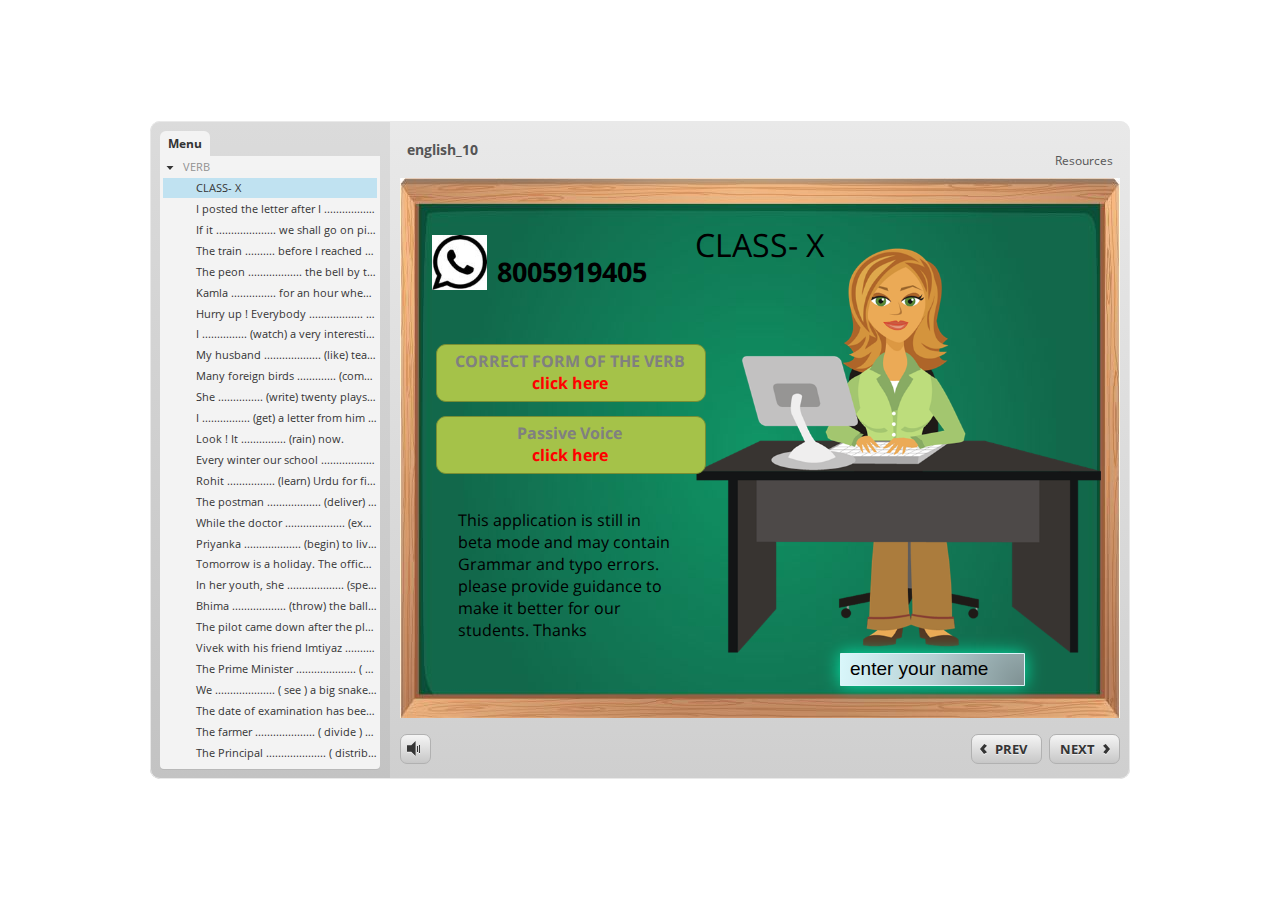
<file: index.html>
<!DOCTYPE HTML>
<html style="height: 100%;" lang="en-US">
<head>
    <meta http-equiv="Content-Type" content="text/html;charset=utf-8">
    <!-- Created using Storyline 3 - http://www.articulate.com  -->
    <!-- version: 3.1.12115.0 -->

    <title>english_10</title>
    <style>
        body {
            background: #ffffff;
            overflow: hidden;
        }

        html, body, table {
            height: 100%;
            width: 100%;
            margin: 0;
            padding: 0;
            border: 0;
        }

        table td {
            vertical-align: middle;
            text-align: center;
        }

        #nosupport {
            background: #f5f5f5;
            margin: 50px 65px;
            border: 1px solid #d5d5d5;
            width: calc(100% - 130px);
            height: calc(100% - 100px);
        }

        p {
            font-family: 'Helvetica Neue', Helvetica, Arial, Verdana, sans-serif;
            font-size: 12pt;
            color: #303030;
        }

        a {
            color: #2D9DDA;
            text-decoration: none !important;
        }

    </style>
    <script>
        var html5Supported = true,
                showWarning = false;

        function displayWarning() {
            if (showWarning) {
                document.getElementById('nosupport').style.visibility = 'visible';
            }
        }

    </script>
    <!--[if lte IE 9]><script>html5Supported = false;</script><![endif]-->

    <script type="text/javascript">

        (function () {

            var settings = {
                lmsEnabled: false,
                tincanEnabled: false,
                aoEnabled: false,
                runtimeOrder: [{"type":"html5","url":"story_html5.html"},{"type":"flash","url":"story_flash.html"}],
                warnOnCommitFail: false
            };

            var PARAM_WARN_ON_COMMIT = {name: 'warncommit', value: 1},
                    PARAM_LMS = {name: 'lms', value: 1},
                    PARAM_TINCAN = {name: 'tincan', value: true},
                    PARAM_AO = {name: 'aosupport', value: true};

            var detection = {
                agent: navigator.userAgent,

                flashEnabled: function () {
                    var description, version, flashAX,
                            plugin = navigator.plugins["Shockwave Flash"];

                    if (plugin != null) {
                        description = plugin.description.split(" ");
                        version = Number(description[description.length - 2]);

                        return (version >= 10) || isNaN(version);
                    } else {
                        try {
                            flashAX = new ActiveXObject("ShockwaveFlash.ShockwaveFlash.10");
                            return (flashAX != null);
                        } catch (e) {
                        }
                    }

                    return false;
                },

                html5Enabled: function () {
                    return html5Supported;
                },

                ampEnabled: function () {
                    return ((this.isIOS() && this.isIPad()) || this.isAndroid());
                },

                isIOS: function () {
                    return (this.agent.indexOf("AppleWebKit/") > -1 && this.agent.indexOf("Mobile/") > -1)
                },

                isAndroid: function () {
                    return (this.agent.indexOf("Android") > -1);
                },

                isIPad: function () {
                    return (this.agent.indexOf("iPad") > -1);
                }
            };

            var router = {

                init: function () {
                    var i,
                            redirected = false,
                            order = settings.runtimeOrder,
                            launchMap = {
                                flash: {
                                    isEnabled: 'flashEnabled',
                                    getParams: 'getFlashParams',
                                    delim: '?'
                                },
                                html5: {
                                    isEnabled: 'html5Enabled',
                                    getParams: 'getHtml5Params',
                                    delim: '?'
                                },
                                amp: {
                                    isEnabled: 'ampEnabled',
                                    getParams: 'getAmpParams',
                                    delim: '#'
                                }
                            };

                    if (document.location.search.toLowerCase().indexOf('forceflash') != -1) {
                        this.moveFlashToStartOfOrder(order);
                    }

                    for (i = 0; i < order.length; i++) {
                        var launchInfo = launchMap[order[i].type],
                                url = order[i].url;

                        if (detection[launchInfo.isEnabled]()) {
                            this.redirect(url, this[launchInfo.getParams](), launchInfo.delim);
                            redirected = true;
                            break;
                        }
                    }

                    if (!redirected) {
                        showWarning = true;
                    }
                },

                moveFlashToStartOfOrder: function (order) {
                    var i,
                        flashIndex = -1;
                    for (i = 0; i < order.length; i++) {
                        if (order[i].type == "flash") {
                            flashIndex = i;
                            break;
                        }
                    }
                    if (flashIndex != -1) {
                        order.splice(0, 0, order.splice(flashIndex, 1)[0]);
                    }
                },

                getQueryString: function (params) {
                    params = params || [];
                    var i,
                            queryString = document.location.search.substr(1),
                            paramArr = queryString.length > 0 ? queryString.split('&') : [];

                    for (i = 0; i < params.length; i++) {
                        paramArr.push([params[i].name, params[i].value].join('='));
                    }

                    return paramArr.join('&');
                },

                formatUrl: function (url, params, delim) {
                    delim = delim || '?';

                    var queryString = this.getQueryString(params);

                    if (queryString != null && queryString.length > 0) {
                        return [url, queryString].join(delim);
                    }

                    return url;
                },

                redirect: function (url, params, delim) {
                    window.location.replace(this.formatUrl(url, params, delim));
                },

                getFlashParams: function () {
                    return [];
                },

                getHtml5Params: function () {
                    var params = [];
                    if (settings.tincanEnabled) {
                        params.push(PARAM_TINCAN);
                    } else if (settings.lmsEnabled) {
                        params.push(PARAM_LMS);
                        if (settings.warnOnCommitFail) {
                            params.push(PARAM_WARN_ON_COMMIT);
                        }
                    }

                    return params;
                },

                getAmpParams: function () {
                    var tincanProto = settings.aoEnabled || settings.tincanEnabled,
                            params = [];
                    // build AMP params
                    if (tincanProto) {
                        params.push(PARAM_TINCAN);
                        if (settings.aoEnabled) {
                            params.push(PARAM_AO);
                        }
                    }
                    return params;
                }
            };

            router.init();
        })();

    </script>
</head>
<body onload="displayWarning()" style="height: 100%;">
<div id="nosupport" style="visibility: hidden;">
    <table>
        <tr>
            <td>
                <p>
                    <svg xmlns="http://www.w3.org/2000/svg" width="90.2" height="74.9" viewBox="0 0 90 75" version="1.1">
                        <g transform="scale(.1)">
                            <path d="m409 7c54-25 106 20 130 66 106 170 213 340 320 510 17 28 32 63 19 96-14 36-55 51-91 51-224 1-448 0-672 0-35 1-76-3-100-33-26-32-15-77 5-108 107-173 216-344 324-517 16-26 35-53 65-65z"
                                  fill="#4c4c4c"/>
                            <path d="m419 57c26-20 55 4 68 27 109 174 218 348 328 522 9 17 23 35 17 55-11 20-36 18-55 19-224 0-447 0-670 0-20-1-46 1-57-19-5-18 6-34 14-48 109-174 218-348 327-522 9-12 17-25 28-34z"
                                  fill="#f5f5f5"/>
                            <path d="m429 179c25-12 58 8 56 35-1 81-5 161-10 242 2 32-49 39-57 9-7-73-6-146-11-219-1-24-4-56 22-67zM430 539 430 539 430 539c45-24 80 53 32 72-45 24-80-53-32-72z"
                                  fill="#4c4c4c"/>
                        </g>
                    </svg>
                </p>
                <p>This course cannot be played.</p>
                <p><a href="https://ipc.articulate.com/slw/3/en/cannotplay/">Learn More</a></p>

            </td>
        </tr>
    </table>
</div>
</body>
</html>
</file>
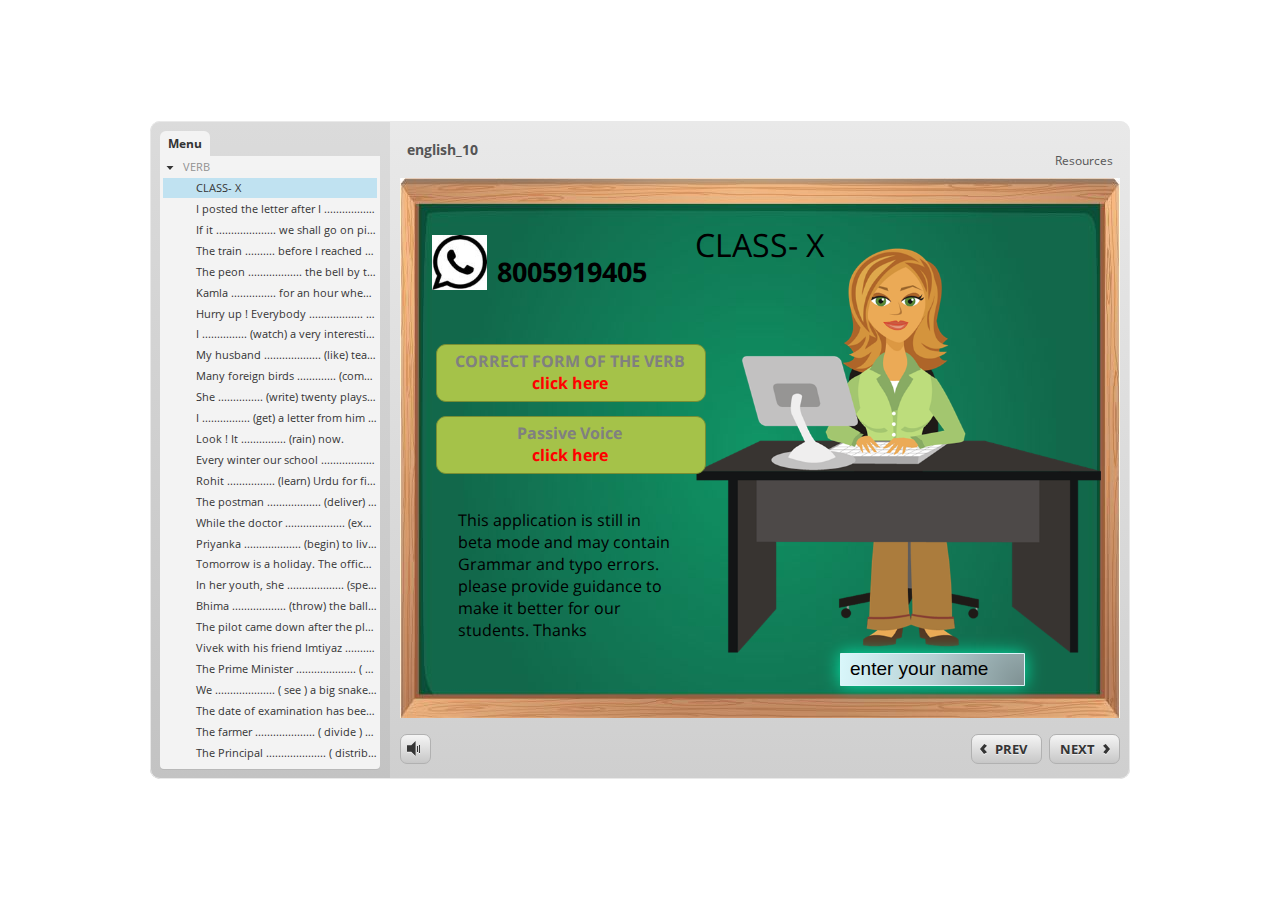
<file: story_html5.html>
<!doctype html>
<html lang="en-US">
<head>
  <meta charset="utf-8" />
  <!-- Created using Storyline 3 - http://www.articulate.com  -->
  <!-- version: 3.1.12115.0 -->
  <title>english_10</title>
  <meta http-equiv="x-ua-compatible" content="IE=edge" />
  <meta name="viewport" content="width=device-width, initial-scale=1.0, user-scalable=no, minimal-ui" />
  <meta name="apple-mobile-web-app-capable" content="yes" />

  <style rel="stylesheet" data-noprefix>.slide-loader{position:absolute;pointer-events:none;left:50%;top:50%;-webkit-animation:spin 1.8s linear infinite;-moz-animation:spin 1.8s linear infinite;-ms-animation:spin 1.8s linear infinite;animation:spin 1.8s linear infinite;width:100px;height:100px;-webkit-transform:translate(-50%, -50%);z-index:10000;background:transparent url("[data-uri]") no-repeat center center}.mobile-chrome-warning{position:fixed;width:300px;height:75px;bottom:0px;background:rgba(0,0,0,0.0001);display:none;pointer-events:none}.mobile-chrome-warning-btn{position:absolute;left:-16px;top:-15px;width:107px;height:107px;background:rgba(0,0,0,0.6);border-radius:50%;border:1px solid rgba(255,255,255,0.2);pointer-events:all;-webkit-transform:scale(0.6)}.mobile-chrome-warning-btn svg{position:absolute;left:60%;top:58%;-webkit-transform:translate(-50%, -50%)}.mobile-chrome-warning-bubble{position:relative;color:white;padding:10px;background:rgba(0,0,0,0.8);border-radius:5px;float:left;margin-left:100px;margin-top:15px;pointer-events:none}.mobile-chrome-warning-bubble:before{position:absolute;top:8.5px;left:-20px;width:30px;height:30px;content:'';display:block;width:0;height:0;border-style:solid;border-width:12.5px 20px 12.5px 0;border-color:transparent rgba(0,0,0,0.8) transparent transparent;pointer-events:none}.is-mobile .swipe-resume-arrow{position:fixed;top:30%;left:50%;-webkit-transform:translate(-50%, 0);width:12%}.is-mobile .mobile-chrome-warning-text{position:fixed;top:56%;left:50%;-webkit-transform:translate(-50%, 0);height:30%;width:80%;line-height:43px;text-align:center;color:#aeb7bd;word-break:break-word;font-size:20px}.slide-loader .mobile-loader-dot{display:none}@-ms-keyframes spin{from{-ms-transform:translate(-50%, -50%) rotate(0deg)}to{-ms-transform:translate(-50%, -50%) rotate(360deg)}}@-moz-keyframes spin{from{-moz-transform:translate(-50%, -50%) rotate(0deg)}to{-moz-transform:translate(-50%, -50%) rotate(360deg)}}@-webkit-keyframes spin{from{-webkit-transform:translate(-50%, -50%) rotate(0deg)}to{-webkit-transform:translate(-50%, -50%) rotate(360deg)}}@keyframes spin{from{transform:translate(-50%, -50%) rotate(0deg)}to{transform:translate(-50%, -50%) rotate(360deg)}}body.is-mobile,body.is-theme-unified{background:black}body.is-theme-unified{background:#1b1a1a}.is-mobile .load-container,.is-theme-unified .load-container{position:absolute;left:0;top:0;width:100%;height:100%;background-color:rgba(0,0,0,0.5);z-index:1;visibility:visible;-webkit-transition:visibility 250ms, opacity 250ms linear;-moz-transition:visibility 250ms, opacity 250ms linear;-mz-transition:visibility 250ms, opacity 250ms linear;transition:visibility 250ms, opacity 250ms linear}.is-mobile .hide-slide-loader .load-container,.is-theme-unified .hide-slide-loader .load-container{opacity:0;visibility:hidden}.is-mobile .slide-loader,.is-theme-unified .slide-loader{-webkit-animation:none;-moz-animation:none;-ms-animation:none;animation:none;background:none;text-align:center;width:120px;height:80px;top:60%}.is-theme-unified .slide-loader{top:50%}.is-mobile .slide-loader .mobile-loader-dot,.is-theme-unified .slide-loader .mobile-loader-dot{width:30px;height:30px;background-color:white;border-radius:100%;display:inline-block;-webkit-animation:slide-loader 1s ease-in-out 0s infinite both;-moz-animation:slide-loader 1s ease-in-out 0s infinite both;-ms-animation:slide-loader 1s ease-in-out 0s infinite both;animation:slide-loader 1s ease-in-out 0s infinite both}.is-mobile .slide-loader .dot1,.is-theme-unified .slide-loader .dot1{-webkit-animation-delay:-0.2s;-moz-animation-delay:-0.2s;-ms-animation-delay:-0.2s;animation-delay:-0.2s}.is-mobile .slide-loader .dot2,.is-theme-unified .slide-loader .dot2{-webkit-animation-delay:-0.1s;-moz-animation-delay:-0.1s;-ms-animation-delay:-0.1s;animation-delay:-0.1s}@-ms-keyframes slide-loader{0%,80%,100%{-ms-transform:scale(0.6)}40%{-ms-transform:scale(0)}}@-moz-keyframes slide-loader{0%,80%,100%{-moz-transform:scale(0.6)}40%{-moz-transform:scale(0)}}@-webkit-keyframes slide-loader{0%,80%,100%{-webkit-transform:scale(0.6)}40%{-webkit-transform:scale(0)}}@keyframes slide-loader{0%,80%,100%{transform:scale(0.6)}40%{transform:scale(0)}}.mobile-load-title-overlay{display:none}.is-mobile .mobile-load-title-overlay{display:block;position:fixed;top:0;right:0;bottom:0;left:0;z-index:999;pointer-events:none}.is-mobile .mobile-load-title-overlay .mobile-load-title{position:relative;height:30%;width:80%;margin:0 auto;line-height:43px;text-align:center;color:#aeb7bd;word-break:break-word}@media only screen and (min-width: 320px) and (orientation: landscape){.is-mobile .mobile-load-title{font-size:28.8px;-moz-transform:translateY(33%);-ms-transform:translateY(33%);-webkit-transform:translateY(33%);transform:translateY(33%)}}@media only screen and (min-width: 320px) and (orientation: portrait){.is-mobile .slide-loader{top:55%}.is-mobile .mobile-load-title{font-size:28.8px;-moz-transform:translateY(35%);-ms-transform:translateY(35%);-webkit-transform:translateY(35%);transform:translateY(35%)}}
</style>

  
</head>
<body class="cs-HTML is-theme-null" role="application">
  <!-- 360 -->
  <script>!function(e){var i=/iPhone/i,o=/iPod/i,n=/iPad/i,t=/(?=.*\bAndroid\b)(?=.*\bMobile\b)/i,d=/Android/i,s=/(?=.*\bAndroid\b)(?=.*\bSD4930UR\b)/i,b=/(?=.*\bAndroid\b)(?=.*\b(?:KFOT|KFTT|KFJWI|KFJWA|KFSOWI|KFTHWI|KFTHWA|KFAPWI|KFAPWA|KFARWI|KFASWI|KFSAWI|KFSAWA)\b)/i,r=/IEMobile/i,h=/(?=.*\bWindows\b)(?=.*\bARM\b)/i,a=/BlackBerry/i,l=/BB10/i,p=/Opera Mini/i,f=/(CriOS|Chrome)(?=.*\bMobile\b)/i,u=/(?=.*\bFirefox\b)(?=.*\bMobile\b)/i,c=new RegExp("(?:Nexus 7|BNTV250|Kindle Fire|Silk|GT-P1000)","i"),w=function(e,i){return e.test(i)},A=function(e){var A=e||navigator.userAgent,v=A.split("[FBAN");return"undefined"!=typeof v[1]&&(A=v[0]),this.apple={phone:w(i,A),ipod:w(o,A),tablet:!w(i,A)&&w(n,A),device:w(i,A)||w(o,A)||w(n,A)},this.amazon={phone:w(s,A),tablet:!w(s,A)&&w(b,A),device:w(s,A)||w(b,A)},this.android={phone:w(s,A)||w(t,A),tablet:!w(s,A)&&!w(t,A)&&(w(b,A)||w(d,A)),device:w(s,A)||w(b,A)||w(t,A)||w(d,A)},this.windows={phone:w(r,A),tablet:w(h,A),device:w(r,A)||w(h,A)},this.other={blackberry:w(a,A),blackberry10:w(l,A),opera:w(p,A),firefox:w(u,A),chrome:w(f,A),device:w(a,A)||w(l,A)||w(p,A)||w(u,A)||w(f,A)},this.seven_inch=w(c,A),this.any=this.apple.device||this.android.device||this.windows.device||this.other.device||this.seven_inch,this.phone=this.apple.phone||this.android.phone||this.windows.phone,this.tablet=this.apple.tablet||this.android.tablet||this.windows.tablet,"undefined"==typeof window?this:void 0},v=function(){var e=new A;return e.Class=A,e};"undefined"!=typeof module&&module.exports&&"undefined"==typeof window?module.exports=A:"undefined"!=typeof module&&module.exports&&"undefined"!=typeof window?module.exports=v():"function"==typeof define&&define.amd?define("isMobile",[],e.isMobile=v()):e.isMobile=v()}(this);</script>
  <script>window.isMobile.any&&document.body.classList.add('is-mobile')</script>

  <div id="preso"></div>
  <script>
    window.globals = {
      DATA_PATH_BASE: '',
      lmsPresent: false,
      tinCanPresent: false,
      aoSupport: false,
      scale: 'noscale',
      captureRc: false,
      browserSize: 'default',
      features: '',
      themeName: 'null'
    };
    
  </script>
  <script SRC="story_content/user.js" TYPE="text/javascript"></script>
  <div class="slide-loader"></div>

  <script type="text/javascript">
    if (window.isMobile.any || window.globals.themeName === 'unified') { var doc = document, loader = doc.body.querySelector('.slide-loader'); [ 1, 2, 3 ].forEach(function(n) { var d = doc.createElement('div'); d.classList.add('mobile-loader-dot'); d.classList.add('dot' + n); loader.appendChild(d);
      });
    }
  </script>

  <div class="mobile-load-title-overlay">
    <div class="mobile-load-title">english_10</div>
  </div>
  <script>
    
    if (window.autoSpider && window.vInterfaceObject) {
      document.querySelector('.mobile-load-title-overlay').style.display = 'none';
    }
  </script>

  <div class="mobile-chrome-warning">
    <div class="mobile-chrome-warning-btn">
        <svg xmlns="http://www.w3.org/2000/svg" version="1.1" xmlns:xlink="http://www.w3.org/1999/xlink" preserveAspectRatio="none" x="0px" y="0px" width="107px" height="78px" viewBox="0 0 107 78">

          <g id="mobile-chrome-warning-arrow">
            <path fill="white" stroke="none" d="
            M 24.1 31.4
            L 12.05 15.85 0 31.4 8.3 31.4 8.3 54 15.25 54 15.25 31.4 24.1 31.4 Z"/>
          </g>

          <path id="mobile-chrome-warning-hand" stroke="white" stroke-width="2" stroke-linejoin="round" stroke-linecap="round" fill="none" d="
          M 37.55 16.1
          Q 36.3 14.8 36.3 13.1 36.3 11.45 37.55 10.15 38.85 8.9 40.55 8.9 42.2 8.9 43.5 10.15
          L 46.75 13.375 46.75 13.35
          Q 45.5 12.05 45.5 10.35 45.5 8.7 46.75 7.4 48.05 6.15 49.75 6.15 51.4 6.15 52.7 7.4
          L 57 11.65
          Q 56.05 10.4828125 56.05 9 56.05 7.3 57.3 6 58.6 4.8 60.3 4.8 62 4.8 63.3 6
          L 74.3 17
          Q 76.3 19.05 77.5 21.55 78.75 24.05 79.1 26.9 79.4 29.7 80.65 32.25 81.85 34.75 83.85 36.75
          L 85.6 38.5 69.5 54.6
          Q 68.25 53.35 66.5 52.1 64.75 50.8 62.85 49.85 60.95 48.85 59.25 48.5
          L 32 42.5
          Q 31.15 42.3 30.45 41.8 29.1 40.8 28.85 39.3 28.6 37.85 29.35 36.55 30.05 35.25 31.65 34.7
          L 31.9 34.65
          Q 32.55 34.45 33.25 34.45
          L 44.3 34.9 17.65 8.2
          Q 16.4 6.9 16.4 5.2 16.4 3.55 17.65 2.25 18.95 1 20.65 1 22.3 1 23.6 2.25
          L 37.55 16.1 39.2 17.75
          M 58.95 13.65
          L 58.075 12.775 57.3 12
          Q 57.140234375 11.833984375 57 11.65
          L 58.075 12.775
          M 46.75 13.375
          L 48.4 15"/>

        </svg>
      </div>

      <div class="mobile-chrome-warning-bubble">
        Drag up for fullscreen
      </div>
  </div>

  

  <link rel="stylesheet" href="html5/lib/stylesheets/main.min.css" data-noprefix />
  <link rel="stylesheet" href="html5/data/css/output.min.css" data-noprefix />
  <script data-main="app/scripts/init.generated" src="html5/lib/scripts/app.min.js"></script>
</body>
</html>
</file>
<file: html5/lib/stylesheets/main.min.css>
html{font-size:100%;line-height:1.5em}html{font-family:sans-serif;-ms-text-size-adjust:100%;-webkit-text-size-adjust:100%}body{margin:0}article,aside,details,figcaption,figure,footer,header,hgroup,main,menu,nav,section,summary{display:block}audio,canvas,progress,video{display:inline-block;*display:inline;*zoom:1;vertical-align:baseline}audio:not([controls]){display:none;height:0}[hidden]{display:none}template{display:none}a{background-color:transparent}a:active,a:hover{outline:0}abbr[title]{border-bottom:1px dotted}b,strong{font-weight:bold}blockquote{margin:1.5em 40px}dfn{font-style:italic}h1{font-size:2em;line-height:1.5em;margin-top:.75em;margin-bottom:.75em}h2{font-size:1.5em;line-height:2em;margin-top:1em;margin-bottom:1em}h3{font-size:1.17em;line-height:1.28205em;margin-top:1.28205em;margin-bottom:1.28205em}h4{font-size:1em;line-height:1.5em;margin-top:1.5em;margin-bottom:1.5em}h5{font-size:.83em;line-height:1.80723em;margin-top:1.80723em;margin-bottom:1.80723em}h6{font-size:.67em;line-height:2.23881em;margin-top:2.23881em;margin-bottom:2.23881em}mark{background:#ff0;color:#000}p,pre{margin:1.5em 0}small{font-size:80%}sub,sup{font-size:75%;line-height:0;position:relative;vertical-align:baseline}sup{top:-0.5em}sub{bottom:-0.25em}dl,menu,ol,ul{margin:1.5em 0}dd{margin:0 0 0 40px}menu,ol,ul{padding:0 0 0 40px}nav ul,nav ol{list-style:none;list-style-image:none}img{border:0;-ms-interpolation-mode:bicubic}svg:not(:root){overflow:hidden}figure{margin:1.5em 40px}hr{-moz-box-sizing:content-box;-webkit-box-sizing:content-box;box-sizing:content-box;height:0}pre{overflow:auto}code,kbd,pre,samp{font-family:monospace, monospace;font-size:1em}form{margin:0}button,input,optgroup,select,textarea{color:inherit;font:inherit;margin:0;*font-family:sans-serif;*vertical-align:middle}button{overflow:visible}button,select{text-transform:none}button,html input[type="button"],input[type="reset"],input[type="submit"]{-webkit-appearance:button;cursor:pointer;*overflow:visible}button[disabled],html input[disabled]{cursor:default}button::-moz-focus-inner,input::-moz-focus-inner{border:0;padding:0}input{line-height:normal}input[type="checkbox"],input[type="radio"]{-moz-box-sizing:border-box;-webkit-box-sizing:border-box;box-sizing:border-box;padding:0;*height:13px;*width:13px}input[type="number"]::-webkit-inner-spin-button,input[type="number"]::-webkit-outer-spin-button{height:auto}input[type="search"]{-webkit-appearance:textfield;-moz-box-sizing:content-box;-webkit-box-sizing:content-box;box-sizing:content-box}input[type="search"]::-webkit-search-cancel-button,input[type="search"]::-webkit-search-decoration{-webkit-appearance:none}fieldset{margin:0 2px;border-color:#c0c0c0;border-top-width:.0625em;border-top-style:solid;padding-top:.4625em;border-bottom-width:.0625em;border-bottom-style:solid;padding-bottom:.9125em;border-left-width:.0625em;border-left-style:solid;padding-left:.875em;border-right-width:.0625em;border-right-style:solid;padding-right:.875em}legend{border:0;padding:0;*margin-left:-7px}textarea{overflow:auto}optgroup{font-weight:bold}table{border-collapse:collapse;border-spacing:0}td,th{padding:0}div.popup-pane p strong,div.popup-pane p em,.presenter-name{white-space:nowrap;overflow:hidden;text-overflow:ellipsis}.offscreen{position:absolute;left:-9999px !important}.invisible{visibility:hidden !important}.transparent{opacity:0 !important}.hidden{display:none !important}.accessibility{position:absolute;top:0;left:0;height:1px;width:1px;overflow:hidden;opacity:0}.accessibility:focus{outline:none}.scrollable,.is-desktop .panel-content,.is-desktop .panel-section-content{overflow:auto}.focused{outline:none !important}rect.focused{fill:none;outline:none !important;stroke:yellow}.align-left{text-align:left !important}.align-right{text-align:right !important}.align-center{text-align:center !important}.align-flex-start{display:-webkit-box;display:-webkit-flex;display:-moz-flex;display:-ms-flexbox;display:flex;-webkit-box-align:start;-ms-flex-align:start;-webkit-align-items:flex-start;-moz-align-items:flex-start;align-items:flex-start}.align-flex-center{display:-webkit-box;display:-webkit-flex;display:-moz-flex;display:-ms-flexbox;display:flex;-webkit-box-align:center;-ms-flex-align:center;-webkit-align-items:center;-moz-align-items:center;align-items:center}.align-flex-end{display:-webkit-box;display:-webkit-flex;display:-moz-flex;display:-ms-flexbox;display:flex;-webkit-box-align:end;-ms-flex-align:end;-webkit-align-items:flex-end;-moz-align-items:flex-end;align-items:flex-end}.inflexible,.is-desktop .controls .relative-nav,.is-desktop .submit-all-button,.tabs,.is-desktop .panel-section-header,.is-desktop .panel-header,.is-desktop .panel-footer,.header-primary{-webkit-box-flex:none;-webkit-flex:none !important;-moz-box-flex:none;-moz-flex:none !important;-ms-flex:none !important;flex:none !important}.auto-flexible{-webkit-box-flex:auto;-webkit-flex:auto !important;-moz-box-flex:auto;-moz-flex:auto !important;-ms-flex:auto !important;flex:auto !important}.initial-flexible{-webkit-box-flex:0;-webkit-flex:0 1 auto !important;-moz-box-flex:0;-moz-flex:0 1 auto !important;-ms-flex:0 1 auto !important;flex:0 1 auto !important}.bleed{padding:0 !important}.unstyled,.is-desktop .btn,.choice-list,.tabs,.is-desktop .outline-list{margin:0;padding:0;list-style:none;border:none;background:none}.force-unstyled,.progress-control .btn-unstyled,.progress-control .choice-list .choice-list-trigger,.choice-list .progress-control .choice-list-trigger,.progress-control .tabs>li>.tabs-trigger{background:none !important;border:none !important;box-shadow:none !important}.text-compact,.choice-list .choice-list-trigger,.tabs>li>.tabs-trigger,.is-desktop .outline-list li a{display:inline-block;max-width:100%;overflow:hidden;white-space:nowrap;text-overflow:ellipsis}.text-rtl,.text-direction-rtl .is-desktop .controls,.text-direction-rtl .is-desktop .controls-group,.text-direction-rtl .tabs,.text-direction-rtl .is-mobile .panel-content,.text-direction-rtl .is-desktop .panel-content,.text-direction-rtl .is-desktop .panel-header,.text-direction-rtl .topmenu-panel{direction:rtl;unicode-bidi:bidi-override;text-align:right}.text-align-sub{vertical-align:sub}.text-align-middle{vertical-align:middle}.ui-draggable{z-index:99}.ui-droppable{z-index:98}.ui-draggable-dragging{z-index:9999}.border-base,input[type='text'],input[type='search'],.is-desktop .btn,.progress-control,.progress-bar-seek,.search-input input[type="search"],.presentation-wrapper:after,.topmenu-tab,.topmenu-panel{border-style:solid;border-width:1px}.cursor-hover:hover,.rotatable:hover,.slider:hover{cursor:pointer}.cursor-hover:hover *,.rotatable:hover *,.slider:hover *{cursor:pointer}.cursor-default{cursor:default !important}.cursor-default *{cursor:default !important}.opaque{pointer-events:all !important}.non-eventable{pointer-events:none}.full-size{height:100%;position:relative;width:100%}.abs{position:absolute}.tweenable{will-change:opacity, transform}*{box-sizing:border-box}html,body{height:100%}html{font-size:62.5%;-webkit-user-select:none;-moz-user-select:none;-ms-user-select:none;user-select:none}body{font-size:1.3rem;line-height:1.2;font-family:sans-serif;overflow:hidden}body.is-desktop.is-too-tall{overflow-y:scroll}body.is-desktop.is-too-wide{overflow-x:scroll}body.is-desktop *{-webkit-font-smoothing:subpixel-antialiasing}body.is-mobile::-webkit-scrollbar,body.is-mobile *::-webkit-scrollbar{-webkit-appearance:none;display:none}a{color:inherit;text-decoration:none}input[type='text'],input[type='search']{border-radius:4px;padding:.3em .5em}hr{position:absolute;top:0;left:0;width:100%;height:1px;background:none;border:0;border-top-style:solid;border-top-width:1px;color:none;margin:0}.is-desktop .grid-center{-webkit-box-pack:center;-ms-flex-pack:center;-webkit-justify-content:center;-moz-justify-content:center;justify-content:center;-webkit-box-align:center;-ms-flex-align:center;-webkit-align-items:center;-moz-align-items:center;align-items:center}.is-desktop .grid-row{max-width:100%;max-height:100%;display:-webkit-box;display:-webkit-flex;display:-moz-flex;display:-ms-flexbox;display:flex;-webkit-box-direction:normal;-webkit-box-orient:horizontal;-webkit-flex-direction:row;-moz-flex-direction:row;-ms-flex-direction:row;flex-direction:row}.is-desktop .grid-row.grid-reverse{-webkit-box-direction:reverse;-webkit-box-orient:horizontal;-webkit-flex-direction:row-reverse;-moz-flex-direction:row-reverse;-ms-flex-direction:row-reverse;flex-direction:row-reverse}.is-desktop .grid-row.grid-horz-center{-webkit-box-pack:center;-ms-flex-pack:center;-webkit-justify-content:center;-moz-justify-content:center;justify-content:center}.is-desktop .grid-row.grid-vert-center{-webkit-box-align:center;-ms-flex-align:center;-webkit-align-items:center;-moz-align-items:center;align-items:center}.is-desktop .grid-row>*{-webkit-box-flex:1;-webkit-flex:1;-moz-box-flex:1;-moz-flex:1;-ms-flex:1;flex:1;max-width:100%}.is-desktop .grid-row-align-start{-webkit-box-pack:start;-ms-flex-pack:start;-webkit-justify-content:flex-start;-moz-justify-content:flex-start;justify-content:flex-start}.is-desktop .grid-row-align-end{-webkit-box-pack:end;-ms-flex-pack:end;-webkit-justify-content:flex-end;-moz-justify-content:flex-end;justify-content:flex-end}.is-desktop .grid-col{max-width:100%;max-height:100%;display:-webkit-box;display:-webkit-flex;display:-moz-flex;display:-ms-flexbox;display:flex;-webkit-box-direction:normal;-webkit-box-orient:vertical;-webkit-flex-direction:column;-moz-flex-direction:column;-ms-flex-direction:column;flex-direction:column}.is-desktop .grid-col.grid-reverse{-webkit-box-direction:reverse;-webkit-box-orient:vertical;-webkit-flex-direction:column-reverse;-moz-flex-direction:column-reverse;-ms-flex-direction:column-reverse;flex-direction:column-reverse}.is-desktop .grid-col.grid-horz-center{-webkit-box-align:center;-ms-flex-align:center;-webkit-align-items:center;-moz-align-items:center;align-items:center}.is-desktop .grid-col.grid-vert-center{-webkit-box-pack:center;-ms-flex-pack:center;-webkit-justify-content:center;-moz-justify-content:center;justify-content:center}.is-desktop .grid-col>*{-webkit-box-flex:1;-webkit-flex:1;-moz-box-flex:1;-moz-flex:1;-ms-flex:1;flex:1;max-height:100%}.caption{font-family:"Open Sans Full", Helvetica, Arial, sans-serif;position:fixed;pointer-events:none;z-index:1;display:flex;align-items:center;flex-direction:column;bottom:0px;margin-bottom:10px;width:60vw;left:50vw;transform:translateX(-50%) translateZ(0)}.caption>div{pointer-events:none;width:100%;text-align:center}.caption p{display:inline-block;pointer-events:none;padding:10px;text-shadow:-1px 0px black, 0px 1px black, 1px 0px black, 0px -1px black;color:#ffffff;border-radius:4px;background:#31373a;margin:0 0 10px 0;padding:10px;text-align:center;line-height:1.5}.caption p p:last-child{margin-bottom:0}.caption p q:before,.caption p q:after{content:''}.is-mobile .caption.caption--centered{-moz-transform:translate(-50%, -50%);-ms-transform:translate(-50%, -50%);-webkit-transform:translate(-50%, -50%);transform:translate(-50%, -50%);bottom:auto}.is-desktop .caption{position:absolute;width:60%;left:50%}.caption-controls{margin-right:10px}.text-direction-rtl .is-desktop .caption-controls{margin-left:10px;margin-right:0}.caption-controls .caption-btn.button-tapped{background:rgba(0,0,0,0.2)}.caption-controls .caption-btn svg{margin-left:2px;margin-top:6px}[class*='icon-']{font-style:normal;display:inline-block}.error-icon{position:absolute;top:5px;left:calc(50% - 32px);height:30px;width:25px;z-index:999}input,textarea{pointer-events:all}input:focus,textarea:focus{outline:none}button{cursor:pointer}button:focus{outline:none}.is-desktop .btn{border-radius:7px;color:inherit;cursor:pointer;display:inline-block;font-weight:bold;height:30px;line-height:28px;min-width:30px;padding:0 8px;text-align:center;text-decoration:none;vertical-align:bottom}.btn-unstyled,.choice-list .choice-list-trigger,.tabs>li>.tabs-trigger{background:none;border:none;color:inherit;display:inline-block;height:inherit;line-height:inherit;padding:0;text-align:inherit}.btn-stretch{width:100%}.is-desktop .controls{-webkit-box-pack:justify;-ms-flex-pack:justify;-webkit-justify-content:space-between;-moz-justify-content:space-between;justify-content:space-between;max-height:30px;min-height:28px;line-height:30px;margin-top:16px;margin-bottom:5px;position:relative}.is-desktop .controls .btn{padding:0 8px 0 6px}.is-desktop .controls .btn:not(.hidden) ~ .btn{margin-left:7px}.text-direction-rtl .is-desktop .controls .btn:not(.hidden) ~ .btn{margin-left:0;margin-right:10px}.text-direction-rtl .is-desktop .controls .btn:first-of-type{margin-left:0}.is-desktop .controls .btn.cs-disabled{pointer-events:none;opacity:0.5;cursor:default}.is-desktop .controls .relative-nav .btn{min-width:71px}.text-direction-rtl .is-desktop .controls-group>.grid-row{-webkit-box-direction:reverse;-webkit-box-orient:horizontal;-webkit-flex-direction:row-reverse;-moz-flex-direction:row-reverse;-ms-flex-direction:row-reverse;flex-direction:row-reverse}.is-desktop .controls-group:not(:last-child){margin-right:10px}.text-direction-rtl .is-desktop .controls-group:not(:last-child){margin-left:10px;margin-right:0}.is-desktop .control-bar{position:relative;border-radius:7px}.is-desktop .control-actions{margin-left:auto;-webkit-box-flex:0;-webkit-flex:0 0 auto;-moz-box-flex:0;-moz-flex:0 0 auto;-ms-flex:0 0 auto;flex:0 0 auto}.is-desktop .control-actions .btn-icon{align-items:center;display:inline-flex;height:28px;margin-right:2px;vertical-align:top;position:relative;left:-5px}.text-direction-rtl .is-desktop .control-actions .btn-icon{margin-right:0;margin-left:2px;left:5px}.is-desktop .control-actions .text+.btn-icon{margin-right:0;margin-left:4px;position:relative;left:4px}.text-direction-rtl .is-desktop .control-actions .text+.btn-icon{margin-right:4px;margin-left:0;left:-1px}.text-direction-rtl .is-desktop .control-actions{margin-left:0;margin-right:auto}.is-desktop .submit-all-button button:not(.hidden){margin-right:7px}.text-direction-rtl .is-desktop .submit-all-button button:not(.hidden){margin-right:0;margin-left:7px}.hide-frame #main-window .controls{display:none}.circle-progress{position:absolute;left:2px;top:11.5px;z-index:-1}.slider-bar{position:absolute;top:auto;bottom:0;height:120px}.slider-bar input[type='range']{box-sizing:content-box;padding:0px;position:absolute;bottom:0;left:50%;-moz-transform-origin:0 50%;-ms-transform-origin:0 50%;-webkit-transform-origin:0 50%;transform-origin:0 50%;-moz-transform:rotate(-90deg);-ms-transform:rotate(-90deg);-webkit-transform:rotate(-90deg);transform:rotate(-90deg);-moz-appearance:none;-webkit-appearance:none;width:100px;height:7px;outline:none}.slider-bar input[type='range']::-webkit-slider-runnable-track{border-style:solid;border-width:1px;height:7px}.slider-bar input[type='range']::-webkit-slider-thumb{-webkit-appearance:none;border-style:solid;border-width:1px;display:block;width:8px;height:20px;margin-top:-7px}.slider-bar input[type='range']::-webkit-slider-thumb:hover{cursor:pointer}.slider-bar input[type='range']::-moz-range-track{border-style:solid;border-width:1px;height:5px}.slider-bar input[type='range']::-moz-range-track:hover{cursor:pointer}.slider-bar input[type='range']::-moz-range-thumb{display:block;border-radius:0;width:5px;height:20px;margin-top:-8px}.slider-bar input[type='range']::-moz-range-thumb:hover{cursor:pointer}.slider-bar input[type='range']::-moz-focus-outer{border:0}@media screen and (min-width: 0\0){.slider-bar input[type='range']{bottom:23px !important;height:22px}.slider-bar input[type='range']::-ms-thumb{margin-top:0}}@supports (-ms-accelerator: true){.slider-bar input[type='range']{bottom:23px !important;height:22px}.slider-bar input[type='range']::-ms-thumb{margin-top:0}}.slider-bar input[type='range']::-ms-track{border-style:solid;border-width:1px;color:transparent;height:7px}.slider-bar input[type='range']::-ms-fill-lower,.slider-bar input[type='range']::-ms-fill-upper{background:transparent}.slider-bar input[type='range']::-ms-thumb{border-style:solid;border-width:1px;width:5px;height:20px}input[type=range]::-ms-tooltip{display:none}.progress-control{height:30px;padding:5px 5px 0}.progress-control .btn-unstyled,.progress-control .choice-list .choice-list-trigger,.choice-list .progress-control .choice-list-trigger,.progress-control .tabs>li>.tabs-trigger{width:24px;height:24px;line-height:24px;text-align:center}.progress-bar{margin:0 5px;position:relative;cursor:pointer;text-align:right;overflow:hidden}.progress-bar-inner{width:100%;height:100%;position:relative}.progress-bar-inner input[type='range']{position:absolute;top:0;left:0;-moz-appearance:none;-webkit-appearance:none;width:100%;height:100%;cursor:pointer;display:block;opacity:0;z-index:2}.text-direction-rtl .progress-bar-inner input[type='range']{transform:scale(-1, 1)}.progress-bar-inner input[type='range']::-moz-range-thumb{border-radius:0;width:1px}.progress-bar-inner input[type='range']::-ms-thumb{border-radius:0;width:1px}.progress-bar-inner input[type='range']::-webkit-slider-thumb{-webkit-appearance:none;border-radius:0;width:1px}.progress-bar-seek{width:100%;height:18px;border-radius:4px;display:block;overflow:hidden;position:relative;z-index:1}.progress-bar-fill{height:100%;position:absolute;top:0;left:0}.progress-bar-elapsed-time{position:absolute;top:0px;right:5px;z-index:1;font-weight:bold;font-size:92.307%;color:#454545}.progress-bar-total-duration{display:inline-block}.choice-list .choice-list-trigger{display:block;width:100%;padding:.25em;text-decoration:none}.tabs-wrap{display:-webkit-box;display:-webkit-flex;display:-moz-flex;display:-ms-flexbox;display:flex;-webkit-box-direction:normal;-webkit-box-orient:vertical;-webkit-flex-direction:column;-moz-flex-direction:column;-ms-flex-direction:column;flex-direction:column;overflow:hidden;overflow:visible;height:100%;min-height:0}.tabs-wrap>*{-webkit-box-flex:1;-webkit-flex:1 1;-moz-box-flex:1;-moz-flex:1 1;-ms-flex:1 1;flex:1 1}.tabs{font-size:92.307%;line-height:18px;text-align:left;white-space:nowrap}.tabs.fill-width>li>.tabs-trigger{padding:0px 3px}.tabs>li{border-radius:4px 4px 0 0;border-radius:6px 6px 0 0;display:inline-block;font-weight:bold;height:100%;text-align:center}.tabs>li>.tabs-trigger{padding:0px 8px;line-height:2.1}.is-desktop .panel-content,.is-desktop .panel-section-header,.is-desktop .panel-section-content,.is-desktop .panel-header,.is-desktop .panel-footer{padding:10px}.is-desktop .panel{display:-webkit-box;display:-webkit-flex;display:-moz-flex;display:-ms-flexbox;display:flex;-webkit-box-direction:normal;-webkit-box-orient:vertical;-webkit-flex-direction:column;-moz-flex-direction:column;-ms-flex-direction:column;flex-direction:column;overflow:hidden;flex:1 1}.is-desktop .panel>*{-webkit-box-flex:1;-webkit-flex:1 1;-moz-box-flex:1;-moz-flex:1 1;-ms-flex:1 1;flex:1 1}.is-desktop .panel>*{display:-webkit-box;display:-webkit-flex;display:-moz-flex;display:-ms-flexbox;display:flex;-webkit-box-direction:normal;-webkit-box-orient:vertical;-webkit-flex-direction:column;-moz-flex-direction:column;-ms-flex-direction:column;flex-direction:column;overflow:hidden}.is-desktop .panel>*>*{-webkit-box-flex:1;-webkit-flex:1 1;-moz-box-flex:1;-moz-flex:1 1;-ms-flex:1 1;flex:1 1}.is-desktop .panel:not(.active){display:none}.is-desktop .panel h1,.is-desktop .panel h2,.is-desktop .panel h3,.is-desktop .panel h4,.is-desktop .panel h5,.is-desktop .panel h6{margin:0}.is-desktop .tab-close{display:none}.is-desktop .panel-content{display:-webkit-box;display:-webkit-flex;display:-moz-flex;display:-ms-flexbox;display:flex;-webkit-box-direction:normal;-webkit-box-orient:vertical;-webkit-flex-direction:column;-moz-flex-direction:column;-ms-flex-direction:column;flex-direction:column;overflow:hidden;overflow-y:auto;overflow-x:hidden;border-radius:0 0 4px 4px;font-size:84.615%;word-wrap:break-word;height:100%}.is-desktop .panel-content>*{-webkit-box-flex:1;-webkit-flex:1 1;-moz-box-flex:1;-moz-flex:1 1;-ms-flex:1 1;flex:1 1}.is-desktop .panel-content:not(:last-child){border-bottom-left-radius:0px;border-bottom-right-radius:0px}.is-desktop .panel-section{display:-webkit-box;display:-webkit-flex;display:-moz-flex;display:-ms-flexbox;display:flex;-webkit-box-direction:normal;-webkit-box-orient:vertical;-webkit-flex-direction:column;-moz-flex-direction:column;-ms-flex-direction:column;flex-direction:column;overflow:hidden}.is-desktop .panel-section>*{-webkit-box-flex:1;-webkit-flex:1 1;-moz-box-flex:1;-moz-flex:1 1;-ms-flex:1 1;flex:1 1}.is-desktop .panel-section-header{position:relative}.is-desktop .panel-relative-hr{position:relative;top:1em}.is-desktop .panel-section-heading{font-size:100%;line-height:1.308;overflow:hidden;text-overflow:ellipsis;overflow-wrap:break-word;word-wrap:break-word}.is-desktop .panel-footer{border-bottom-left-radius:10px;border-bottom-right-radius:10px}.volume{position:relative}.volume .slider-bar{left:0;height:106px;position:absolute;top:auto;right:-1px;bottom:-1px;left:-1px;direction:ltr}.volume .slider-bar input[type='range']{position:absolute;bottom:30px;left:50%;width:60px;z-index:1}.volume button{height:28px;position:relative;vertical-align:top;width:15px;z-index:2;overflow:hidden}.volume button svg{position:absolute;top:6px;left:0}.slide-object-video.hidden{display:block !important;visibility:hidden}.video-slide-object{position:relative;pointer-events:auto;background:transparent}.video-slide-object video::-webkit-media-controls-start-playback-button{display:none !important;-webkit-appearance:none}.video-controls{position:relative;height:26px;margin:3px 0;padding:1px;border:1px solid #b9b9b9}.video-controls-play-pause{background-image:url('[data-uri]');background-size:100%;background-image:-webkit-gradient(linear, 50% 0%, 50% 100%, color-stop(0%, #868686),color-stop(100%, #5d5d5d));background-image:-moz-linear-gradient(#868686,#5d5d5d);background-image:-webkit-linear-gradient(#868686,#5d5d5d);background-image:linear-gradient(#868686,#5d5d5d);width:25px;line-height:20px;text-align:center;border-right:1px solid #454545;fill:#fff}.video-controls-play-pause .pause-icon{width:6px;height:7px}.video-controls-play-pause .play-icon{width:6px;height:7px}.video-controls{max-width:100%;max-height:100%;display:-webkit-box;display:-webkit-flex;display:-moz-flex;display:-ms-flexbox;display:flex;-webkit-box-direction:normal;-webkit-box-orient:horizontal;-webkit-flex-direction:row;-moz-flex-direction:row;-ms-flex-direction:row;flex-direction:row}.video-controls.grid-reverse{-webkit-box-direction:reverse;-webkit-box-orient:horizontal;-webkit-flex-direction:row-reverse;-moz-flex-direction:row-reverse;-ms-flex-direction:row-reverse;flex-direction:row-reverse}.video-controls.grid-horz-center{-webkit-box-pack:center;-ms-flex-pack:center;-webkit-justify-content:center;-moz-justify-content:center;justify-content:center}.video-controls.grid-vert-center{-webkit-box-align:center;-ms-flex-align:center;-webkit-align-items:center;-moz-align-items:center;align-items:center}.video-controls>*{-webkit-box-flex:1;-webkit-flex:1;-moz-box-flex:1;-moz-flex:1;-ms-flex:1;flex:1;max-width:100%}.video-controls .progress-bar{margin:0}.is-mobile .video-controls .progress-bar{display:block}@media only screen and (orientation: portrait){.is-mobile .video-controls .progress-bar{margin:0}}.is-mobile .video-controls input[type=range]{display:none}@media only screen and (orientation: portrait){.is-mobile .video-controls input[type=range]{display:none}}.video-controls .progress-bar-seek{height:22px;background-image:url('[data-uri]');background-size:100%;background-image:-webkit-gradient(linear, 50% 0%, 50% 100%, color-stop(0%, #c3c3c3),color-stop(100%, #acacac));background-image:-moz-linear-gradient(#c3c3c3,#acacac);background-image:-webkit-linear-gradient(#c3c3c3,#acacac);background-image:linear-gradient(#c3c3c3,#acacac);border-radius:0;border:none}@media only screen and (orientation: portrait){.is-mobile .video-controls .progress-bar-seek{height:22px;background-image:url('[data-uri]');background-size:100%;background-image:-webkit-gradient(linear, 50% 0%, 50% 100%, color-stop(0%, #c3c3c3),color-stop(100%, #acacac));background-image:-moz-linear-gradient(#c3c3c3,#acacac);background-image:-webkit-linear-gradient(#c3c3c3,#acacac);background-image:linear-gradient(#c3c3c3,#acacac);border-radius:0;border:none}}.video-controls .progress-bar-fill{background-image:url('[data-uri]');background-size:100%;background-image:-webkit-gradient(linear, 50% 0%, 50% 100%, color-stop(0%, #a6a6a6),color-stop(100%, #7d7d7d));background-image:-moz-linear-gradient(#a6a6a6,#7d7d7d);background-image:-webkit-linear-gradient(#a6a6a6,#7d7d7d);background-image:linear-gradient(#a6a6a6,#7d7d7d)}@media only screen and (orientation: portrait){.is-mobile .video-controls .progress-bar-fill{background-image:url('[data-uri]');background-size:100%;background-image:-webkit-gradient(linear, 50% 0%, 50% 100%, color-stop(0%, #a6a6a6),color-stop(100%, #7d7d7d));background-image:-moz-linear-gradient(#a6a6a6,#7d7d7d);background-image:-webkit-linear-gradient(#a6a6a6,#7d7d7d);background-image:linear-gradient(#a6a6a6,#7d7d7d)}.is-mobile .video-controls .progress-bar-fill:after{display:none}}.video-controls .progress-bar-elapsed-time{height:22px;line-height:22px}.video-player-limited-container{position:relative;background-position:center center;background-repeat:no-repeat;background-size:contain}.video-player-limited-container video{height:100%;width:100%}.video-player-poster{position:absolute;top:0;left:0}.html-reset p{margin:0}.html-reset font{font-size:inherit;font-family:inherit}.nested-numbering ol{counter-reset:section;list-style-type:none}.nested-numbering ol a:before{counter-increment:section;content:counters(section,".") ". ";margin-right:.4em;overflow:hidden;text-overflow:ellipsis}.text-direction-rtl .nested-numbering ol a:before{margin-left:.4em;margin-right:auto}.overlay{position:fixed;top:0;right:0;bottom:0;left:0;background:rgba(0,0,0,0.5);z-index:4}.overlay-message{background:transparent;z-index:6}.is-mobile .overlay-message{background:rgba(0,0,0,0.5)}.zoom-image-overlay{background:rgba(0,0,0,0.15)}.is-desktop .overlay{position:fixed;top:-75%;right:-75%;bottom:-75%;left:-75%}.lightbox-wrapper{position:absolute;top:0;left:0;width:100%;height:100%}.lightbox-wrapper .controls{margin-top:0}.lightbox{position:absolute;top:50%;left:50%;-moz-transform:translate(-50%, -50%);-ms-transform:translate(-50%, -50%);-webkit-transform:translate(-50%, -50%);transform:translate(-50%, -50%);border:4px solid rgba(0,0,0,0.8) !important;padding:2px 2px 0;box-shadow:0 0 5px rgba(0,0,0,0.2) !important;z-index:5}.lightbox .slide-container{max-width:none;max-height:none;margin:0}.is-desktop .lightbox .slide-container{-moz-transform-origin:0 0;-ms-transform-origin:0 0;-webkit-transform-origin:0 0;transform-origin:0 0}.lightbox .slide-wrapper{background:#fff}.lightbox .controls-group{-moz-transform-origin:top right;-ms-transform-origin:top right;-webkit-transform-origin:top right;transform-origin:top right;-webkit-box-pack:end;-ms-flex-pack:end;-webkit-justify-content:flex-end;-moz-justify-content:flex-end;justify-content:flex-end;margin-top:7px;text-align:right}.lightbox .controls-group .btn{margin-left:10px}.is-desktop .lightbox .controls-group .btn{font-size:0.8em;height:28px;line-height:26px}.is-desktop .lightbox .controls-group .btn.slide-control-button-submitall:not(.hidden){position:absolute;left:0}.text-direction-rtl .is-desktop .lightbox .controls-group .btn.slide-control-button-submitall:not(.hidden){right:0;left:auto}.lightbox .controls-group .btn .btn-icon{height:26px}.wn-LightboxControlsWnd{padding:4px}.lightbox-close-btn.focused,.lightbox .btn.focused{outline:3px solid yellow !important}.lightbox-close-btn{width:20px;height:20px;position:absolute;top:0;right:0;-moz-transform:translate(50%, -50%);-ms-transform:translate(50%, -50%);-webkit-transform:translate(50%, -50%);transform:translate(50%, -50%);color:#fff;background:#f00;border-radius:100%;text-align:center;z-index:1;box-shadow:inset 0px 1px 1px rgba(255,255,255,0.7),inset 0px -1px 1px rgba(0,0,0,0.3)}.lightbox-close-btn .icon{fill:#fff}.lightbox-close-btn .icon-shadow{fill:#000}.is-mobile .lightbox-close-btn{position:relative}.is-mobile .lightbox .slide-container{background:white}.popup{width:100%;height:100%;display:flex;justify-content:center;align-items:center;position:absolute;top:0;display:none;background-color:rgba(255, 255, 255, 0.000001)}.popup.show{display:block}div.popup-pane{width:339px;height:225px;padding:22px;top:calc(50% - 2px);border-radius:5px}div.popup-pane p{color:#a4a4a4;height:171px;margin-top:0;overflow-y:auto;line-height:1.3;cursor:default}div.popup-pane p strong{font-weight:bold;display:block;margin-bottom:3px;font-size:0.97em}div.popup-pane p em{display:block;font-weight:200;font-size:0.97em;margin-bottom:14px;font-style:normal}div.popup-pane p span{display:block;font-size:0.89em;line-height:1.5;word-break:break-all;word-break:break-word}div.popup-pane a{position:absolute;bottom:7px;text-decoration:underline;font-weight:bold;font-size:0.86em}div.popup-pane .popup-close{right:24px;font-size:0.86em}.popup-bio{white-space:pre-wrap}.text-direction-rtl .popup .popup-pane{direction:rtl}.text-direction-rtl .popup .popup-pane p em{color:#454545;font-weight:600}.text-direction-rtl .popup .popup-pane .popup-close{left:22px;right:auto}.text-direction-rtl .popup .lightbox-close-btn{top:0;right:auto;left:-27px}.lightbox-close-btn--large{width:25px;height:25px;top:-2px;right:-1px}.lightbox-close-btn--large .icon{transform:scale(1.3)}.message-window{position:absolute;top:50%;left:50%;transform:translate(-50%, -50%);z-index:7;border-radius:8px;border:1px solid transparent}.sidebar-right .message-window{margin-left:-120px}.sidebar-left .message-window{margin-left:120px}.no-sidebar .message-window{margin-left:0}.message-window-header{position:relative;font-size:153.846%;padding:0.8em 10px 0.6em}.message-window-header hr{position:absolute;top:auto;right:10px;bottom:0;left:10px;width:auto}.message-window-header hr+hr{bottom:1px}.message-window-heading{font-weight:normal;font-size:76.923%;margin:0}.message-window-heading p{margin:0}.image-container img{position:absolute}.zoom{position:absolute;top:0;left:0}.zoom-image{position:absolute;top:0;left:0;z-index:2000}.webobject{position:absolute;-webkit-overflow-scrolling:touch;pointer-events:all;background:white}.webobject .thumbnail{position:absolute;top:0;left:0}.webobject iframe{position:absolute;top:0;left:0;border:none;width:100%;height:100%}.is-mobile .webobject-engage{border:1px solid #62686c}.is-mobile .webobject{overflow-y:scroll}.is-desktop .panel-section-search.panel-section-header{padding-bottom:0}.text-direction-rtl .is-desktop .panel-section-search.panel-section-header .panel-section-heading{direction:rtl}.panel-section-search .divb{position:static;margin-top:0.818em}.search-clear{text-align:center;margin-bottom:10px}.search-clear .focused{outline:3px solid yellow !important}.search-clear .icon-clear{vertical-align:middle}.search-filter{position:absolute;top:10px;right:5px;cursor:pointer}.text-direction-rtl .search-filter{direction:rtl;position:absolute;top:10px;right:0px;left:5px}.search-filter .icon-gear{vertical-align:middle;fill:currentColor}.search-options{-moz-transition:max-height .2s ease-out;-o-transition:max-height .2s ease-out;-webkit-transition:max-height .2s ease-out;transition:max-height .2s ease-out;overflow:hidden;max-height:0;font-weight:bold;font-size:84.615%;margin:0 -3px;padding:0 3px}.text-direction-rtl .search-options{direction:rtl}.search-options.visible{max-height:7.091em}.search-options p{margin:0.818em 0}.search-options label{display:block;cursor:pointer;margin:0.818em 0}.search-options .divb{position:static;margin-top:1em}.search-options input[type=checkbox]{margin-right:6px}.text-direction-rtl .search-options input[type=checkbox]{margin-right:0;margin-left:6px}.search-options input[type=checkbox].hidden{display:inline-block !important}.search-input{position:relative}.search-input input[type="search"]{-moz-box-sizing:border-box;-webkit-box-sizing:border-box;box-sizing:border-box;border-radius:4px;width:100%;height:28px}.search-input .btn-unstyled,.search-input .choice-list .choice-list-trigger,.choice-list .search-input .choice-list-trigger,.search-input .tabs>li>.tabs-trigger{position:absolute;top:1px;right:1px;width:25px;height:25px;border-radius:0 3px 3px 0;padding-top:4px;text-align:center;box-shadow:none}.text-direction-rtl .search-input input[type="search"]{direction:rtl;text-indent:22px}.text-direction-rtl .search-input .btn-unstyled,.text-direction-rtl .search-input .choice-list .choice-list-trigger,.choice-list .text-direction-rtl .search-input .choice-list-trigger,.text-direction-rtl .search-input .tabs>li>.tabs-trigger{position:absolute;top:1px;right:0px;bottom:0px;left:1px;border-radius:3px 0 0 3px}.is-mobile .panel-section-search{display:none}.is-mobile .search-input input[type="search"]{height:34px;background:transparent;border-radius:20px;width:100%;padding:10px;padding-left:35px;border-color:#979696;-webkit-appearance:none}.is-mobile #outline-search{position:fixed;top:-58px;right:160px;left:0;padding:12px;background:white;pointer-events:none}.is-mobile .mobile-search-icon{position:absolute;top:19px;left:20px;-moz-transform:scale(0.9);-ms-transform:scale(0.9);-webkit-transform:scale(0.9);transform:scale(0.9)}.text-direction-rtl .is-mobile .mobile-search-icon{position:absolute;top:19px;right:9px;left:auto}.is-mobile .mobile-search-icon svg{fill:#979696}.slider{position:absolute;top:0;left:0;width:100%;height:100%;opacity:0}.slider::-ms-tooltip{display:none}.scrollarea{position:absolute;top:0;left:0}.scrollarea-background{position:absolute;top:0;left:0}.scrollarea-background svg{position:absolute;top:0;left:0}.scrollarea-background img{position:absolute}.scrollarea-area{position:absolute;top:0;left:0;line-height:0;overflow-y:auto;overflow-x:hidden;pointer-events:auto;z-index:2;background:transparent}.prevent-scroll{overflow-y:hidden}.scrollarea-scrollbar{position:absolute;top:0px;left:0px;width:40px;height:0;background:transparent;pointer-events:all;cursor:pointer;z-index:10}.scrollarea-scrollbar:before{position:absolute;top:0px;left:20px;width:10px;height:100%;background:#ebebeb;border-radius:5px;content:'';display:block}.scrollarea-btn{position:absolute;top:0px;left:0px;width:40px;height:0;background:transparent;pointer-events:all;border-radius:5px;z-index:10}.scrollarea-btn:after{position:absolute;top:0px;left:21px;width:8px;height:100%;background:#b5b5b5;pointer-events:none;box-shadow:0 0 0px 1px #f2f2f2;border-radius:5px;content:'';display:block}.is-desktop .slide-object-button,.is-desktop .slide-object-button-text{width:100%;height:100%;padding:0;pointer-events:all}.is-mobile .slide-object-button,.is-mobile .slide-object-button-text{width:100%;height:100%;padding:0;background:black;color:white;left:-1px;pointer-events:all}.expanding-label-container{position:relative}.expanding-label{position:absolute;z-index:1;overflow:hidden;pointer-events:all}.cursor-hover:hover .expanding-label,.rotatable:hover .expanding-label,.slider:hover .expanding-label,.cursor-hover:hover .expanding-label *,.rotatable:hover .expanding-label *,.slider:hover .expanding-label *{cursor:default}.cursor-hover:hover .expanding-label .cursor-hover:hover *,.rotatable:hover .expanding-label .cursor-hover:hover *,.slider:hover .expanding-label .cursor-hover:hover *,.cursor-hover:hover .expanding-label .rotatable:hover *,.rotatable:hover .expanding-label .rotatable:hover *,.slider:hover .expanding-label .rotatable:hover *,.cursor-hover:hover .expanding-label .slider:hover *,.rotatable:hover .expanding-label .slider:hover *,.slider:hover .expanding-label .slider:hover *{cursor:pointer}.slide-object .expanding-label-path{position:absolute}.slide-object .expanding-label-path.content-shown{pointer-events:all}.expanding-label-content{position:relative;top:0;left:0;padding:6px;overflow:hidden}.expanding-label-content svg{position:relative}.marker-animation{position:absolute;display:block;width:38px;height:38px}@-moz-keyframes fadeInOut{0%{opacity:0}30%{opacity:1}100%{opacity:0}}@-webkit-keyframes fadeInOut{0%{opacity:0}30%{opacity:1}100%{opacity:0}}@keyframes fadeInOut{0%{opacity:0}30%{opacity:1}100%{opacity:0}}.marker-animation-pulse{z-index:-1;border-radius:50%;-moz-transform:translate(-5px, -5px);-ms-transform:translate(-5px, -5px);-webkit-transform:translate(-5px, -5px);transform:translate(-5px, -5px)}.marker-animation-pulse:before{position:absolute;width:inherit;height:inherit;content:" ";opacity:0;-moz-animation:fadeInOut 1.3s 0.6s infinite;-webkit-animation:fadeInOut 1.3s 0.6s infinite;animation:fadeInOut 1.3s 0.6s infinite;background-image:url('[data-uri]');background-size:100%;background-image:-moz-radial-gradient(#ffffff,#ffffff 30%,rgba(0,0,0,0) 70%,rgba(0,0,0,0));background-image:-webkit-radial-gradient(#ffffff,#ffffff 30%,rgba(0,0,0,0) 70%,rgba(0,0,0,0));background-image:radial-gradient(#ffffff,#ffffff 30%,rgba(0,0,0,0) 70%,rgba(0,0,0,0))}.marker-animation-pulse:after{position:absolute;width:inherit;height:inherit;content:" ";background-image:url('[data-uri]');background-size:100%;background-image:-moz-radial-gradient(rgba(0,0,0,0.8),rgba(0,0,0,0.8) 30%,rgba(0,0,0,0) 70%,rgba(0,0,0,0));background-image:-webkit-radial-gradient(rgba(0,0,0,0.8),rgba(0,0,0,0.8) 30%,rgba(0,0,0,0) 70%,rgba(0,0,0,0));background-image:radial-gradient(rgba(0,0,0,0.8),rgba(0,0,0,0.8) 30%,rgba(0,0,0,0) 70%,rgba(0,0,0,0));-moz-animation:fadeInOut 1.3s infinite;-webkit-animation:fadeInOut 1.3s infinite;animation:fadeInOut 1.3s infinite}.marker-animation-swirl{position:absolute;top:14px;left:-3px;-moz-transform-origin:right top;-ms-transform-origin:right top;-webkit-transform-origin:right top;transform-origin:right top;width:17px;height:17px;border-radius:0 0 0 34px;background-image:url('[data-uri]');background-size:100%;background-image:-webkit-gradient(linear, 50% 0%, 50% 100%, color-stop(0%, #ffffff),color-stop(60%, #ffffff),color-stop(90%, rgba(0,0,0,0)),color-stop(100%, rgba(0,0,0,0)));background-image:-moz-linear-gradient(#ffffff,#ffffff 60%,rgba(0,0,0,0) 90%,rgba(0,0,0,0));background-image:-webkit-linear-gradient(#ffffff,#ffffff 60%,rgba(0,0,0,0) 90%,rgba(0,0,0,0));background-image:linear-gradient(#ffffff,#ffffff 60%,rgba(0,0,0,0) 90%,rgba(0,0,0,0))}#dragdrop-gradient stop:first-child{stop-color:#fdfdfd}#dragdrop-gradient stop:last-child{stop-color:#e9e9e9}#dragdrop-gradient-2 stop:first-child{stop-color:red}#dragdrop-gradient-2 stop:last-child{stop-color:blue}#dragdrop-hover-gradient stop:first-child{stop-color:#bafbfb}#dragdrop-hover-gradient stop:last-child{stop-color:#a6e9e9}#wordbank-droparea-stroke-gradient stop:first-child{stop-color:#6c6c6c}#wordbank-droparea-stroke-gradient stop:last-child{stop-color:#c7c7c7}.slide-object-dragdrop-shape{stroke:#c7c7c7;stroke-width:1px;pointer-events:all}.slide-object-dragitem-hover{cursor:pointer}.slide-object-dragitem-hover .slide-object-dragdrop-shape{stroke:#bafbfb}.slide-object-droparea .slide-object-dragdrop-wordbank .slide-object-dragdrop-shape{stroke:url("#wordbank-droparea-stroke-gradient")}.dragdrop-review-dot .dragdrop-review-dot-drag-correct:nth-child(1){fill:#33a833;stroke:#008408;stroke-width:1.5}.dragdrop-review-dot .dragdrop-review-dot-drag-correct:nth-child(2),.dragdrop-review-dot .dragdrop-review-dot-drop-correct:nth-child(2){fill:transparent;stroke:#5cc959;stroke-width:1}.dragdrop-review-dot .dragdrop-review-dot-drag-incorrect:nth-child(1){fill:red;stroke:#fb3b3b;stroke-width:1.5}.dragdrop-review-dot .dragdrop-review-dot-drag-incorrect:nth-child(2){fill:transparent;stroke:#641d1d;stroke-width:1}.dragdrop-review-dot .dragdrop-review-dot-drop-correct:nth-child(1),.dragdrop-review-dot .dragdrop-review-dot-drop-incorrect:nth-child(1){fill:black;stroke:none}.dragdrop-review-dot .dragdrop-review-dot-drop-incorrect:nth-child(2){fill:transparent;stroke:#db0000;stroke-width:1}.dragdrop-review-dot text{fill:white;font-size:92.307%}.is-mobile .dragdrop-review-dot text{font-size:76%}.slide-object-textinput textarea{resize:none}@-moz-keyframes rotate-hotspot{0%{-moz-transform:rotate(0deg) scale(0.8);transform:rotate(0deg) scale(0.8)}100%{-moz-transform:rotate(360deg) scale(0.8);transform:rotate(360deg) scale(0.8)}}@-webkit-keyframes rotate-hotspot{0%{-webkit-transform:rotate(0deg) scale(0.8);transform:rotate(0deg) scale(0.8)}100%{-webkit-transform:rotate(360deg) scale(0.8);transform:rotate(360deg) scale(0.8)}}@keyframes rotate-hotspot{0%{-moz-transform:rotate(0deg) scale(0.8);-ms-transform:rotate(0deg) scale(0.8);-webkit-transform:rotate(0deg) scale(0.8);transform:rotate(0deg) scale(0.8)}100%{-moz-transform:rotate(360deg) scale(0.8);-ms-transform:rotate(360deg) scale(0.8);-webkit-transform:rotate(360deg) scale(0.8);transform:rotate(360deg) scale(0.8)}}@-moz-keyframes fade-hotspot{0%{opacity:0}50%{opacity:0}70%{opacity:0.4}100%{opacity:0}}@-webkit-keyframes fade-hotspot{0%{opacity:0}50%{opacity:0}70%{opacity:0.4}100%{opacity:0}}@keyframes fade-hotspot{0%{opacity:0}50%{opacity:0}70%{opacity:0.4}100%{opacity:0}}.hotspot-ring,.slide-object .hotspot-marker:before,.slide-object .hotspot-marker:after,.slide-object .hotspot-marker span:before{position:absolute;content:" ";display:block;border-radius:50%;border:5px solid #00ecf5;opacity:0;-moz-animation:fade-hotspot 0.8s infinite linear;-webkit-animation:fade-hotspot 0.8s infinite linear;animation:fade-hotspot 0.8s infinite linear}.slide-object .hotspot-marker{position:absolute;border-radius:50%;background:black;color:black;border-left-color:white;border-right-color:white;border-width:7px;border-style:solid;margin-left:-7px;margin-top:-7px;width:2px;height:2px;-moz-animation:rotate-hotspot 1s infinite linear;-webkit-animation:rotate-hotspot 1s infinite linear;animation:rotate-hotspot 1s infinite linear}.slide-object .hotspot-marker:before{position:absolute;top:-13px;right:-13px;width:16px;height:16px}.slide-object .hotspot-marker:after{position:absolute;top:-23px;right:-23px;width:36px;height:36px;-moz-animation-delay:0.1s;-webkit-animation-delay:0.1s;animation-delay:0.1s}.slide-object .hotspot-marker span:before{position:absolute;top:-33px;right:-33px;width:56px;height:56px;-moz-animation-delay:0.2s;-webkit-animation-delay:0.2s;animation-delay:0.2s}.drop-list{position:absolute}.drop-list svg{cursor:pointer}.drop-list text{-webkit-touch-callout:none;-webkit-user-select:none;-khtml-user-select:none;-moz-user-select:none;-ms-user-select:none;user-select:none}.drop-list-drop-down{position:absolute;top:0;left:0;border-width:1px;border-style:solid;background:white;overflow:hidden}.drop-list-drop-down-inner{height:100%}.drop-list-top-container{position:absolute;top:0;left:0}.drop-list-scrollable{overflow-x:hidden;overflow-y:scroll}#drop-list-gradient stop:first-child{stop-color:#fdfdfd}#drop-list-gradient stop:last-child{stop-color:#dfdfdf}.drop-list-item{pointer-events:visible}.drop-list-item-over{fill:#adffff}.drop-list-item-out{fill:white}.drop-list-item-selected{fill:#fbfe98}.mobile-drop-list{position:absolute;z-index:999;pointer-events:all;opacity:0}.timer{position:absolute;top:6px;right:0}.text-direction-rtl .timer{position:absolute;top:6px;right:auto;left:0}.timer svg{overflow:visible}.timer-text,.timer-wheel{position:relative;float:left}.text-direction-rtl .timer-text,.text-direction-rtl .timer-wheel{float:right}.timer-text{top:4px;margin-right:7px}.text-direction-rtl .timer-text{margin-right:0;margin-left:7px}.timer-text:focus{outline:none !important}#timer-blue-grad stop:first-child{stop-color:#00aaff}#timer-blue-grad stop:last-child{stop-color:#00d4ff}#timer-yellow-grad stop:first-child{stop-color:#fde246}#timer-yellow-grad stop:last-child{stop-color:#fccd2b}.is-mobile .timer{position:relative;top:0;min-width:58px;min-height:58px;background:#494949}.is-mobile .timer .timer-text{width:100%;text-align:center;margin:0;top:28px;-moz-transform:translateY(-50%);-ms-transform:translateY(-50%);-webkit-transform:translateY(-50%);transform:translateY(-50%)}.sequence-ctrl{position:absolute;top:0;left:0;pointer-events:all}.sequence-ctrl-scroll-area{position:absolute;top:0;left:0;overflow-x:hidden}.sequence-ctrl-drop{position:absolute;top:0;left:0;overflow:visible}.sequence-ctrl-num{position:relative;float:left;font-size:123.077%;font-weight:bold;overflow:hidden}.sequence-ctrl-hit{position:relative;float:left}.sequence-ctrl-bar{position:absolute;top:0;left:0;height:2px;background:black}.sequence-ctrl-bar:before{position:relative;float:left;top:-2px;display:block;content:"";width:0px;height:0px;border-style:solid;border-width:3px 0 3px 4px;border-color:transparent transparent transparent black}.sequence-ctrl-bar:after{position:relative;float:right;top:-2px;display:block;content:"";width:0px;height:0px;border-style:solid;border-width:3px 4px 3px 0;border-color:transparent black transparent transparent}.annotation-arrow-square{-moz-transform:translate(-53px, -34px);-ms-transform:translate(-53px, -34px);-webkit-transform:translate(-53px, -34px);transform:translate(-53px, -34px)}.annotation-arrow-round{-moz-transform:translate(-53px, -30px);-ms-transform:translate(-53px, -30px);-webkit-transform:translate(-53px, -30px);transform:translate(-53px, -30px)}.annotation-arrow-triangle{-moz-transform:translate(-49px, -34px);-ms-transform:translate(-49px, -34px);-webkit-transform:translate(-49px, -34px);transform:translate(-49px, -34px)}.annotation-arrow-v{-moz-transform:translate(-43px, -33px);-ms-transform:translate(-43px, -33px);-webkit-transform:translate(-43px, -33px);transform:translate(-43px, -33px)}.annotation-check{-moz-transform:translate(-30px, -30px);-ms-transform:translate(-30px, -30px);-webkit-transform:translate(-30px, -30px);transform:translate(-30px, -30px)}.annotation-cross{-moz-transform:translate(-30px, -30px);-ms-transform:translate(-30px, -30px);-webkit-transform:translate(-30px, -30px);transform:translate(-30px, -30px)}.annotation-rectangle{position:absolute;border-style:solid;box-shadow:0 1px 0 1px rgba(0,0,0,0.2)}.annotation-spotlight{position:absolute}.slideframe{position:absolute;top:0;left:0;overflow:hidden;pointer-events:all;background:rgba(255, 255, 255, 0.000001)}#preso{height:100%}.presentation-wrapper{position:relative;overflow:hidden;-moz-border-radius:10px;-webkit-border-radius:10px;border-radius:10px;border:none;max-width:none}.hide-frame .presentation-wrapper{-moz-border-radius:0;-webkit-border-radius:0;border-radius:0}.presentation-wrapper:after{border-radius:inherit;border-color:inherit;box-sizing:border-box;content:'';display:block;position:absolute;top:0px;left:0px;height:100%;width:100%;pointer-events:none}.hide-frame .presentation-wrapper:after{border-style:none}.presentation-wrapper.sidebar-left .area-secondary{border-top-left-radius:10px;border-bottom-left-radius:10px}.presentation-wrapper.sidebar-right{-webkit-box-direction:reverse;-webkit-box-orient:horizontal;-webkit-flex-direction:row-reverse;-moz-flex-direction:row-reverse;-ms-flex-direction:row-reverse;flex-direction:row-reverse}.presentation-wrapper.sidebar-right .area-secondary{border-top-right-radius:10px;border-bottom-right-radius:10px}#presentation{display:-webkit-box;display:-webkit-flex;display:-moz-flex;display:-ms-flexbox;display:flex;position:absolute}.hide-frame #presentation{background:transparent;border:none}.area-primary,.area-secondary{padding:10px;vertical-align:top}.hide-frame .area-primary,.hide-frame .area-secondary{padding:0}.area-primary{-webkit-box-flex:1;-webkit-flex:1;-moz-box-flex:1;-moz-flex:1;-ms-flex:1;flex:1;display:-webkit-box;display:-webkit-flex;display:-moz-flex;display:-ms-flexbox;display:flex;-webkit-box-direction:normal;-webkit-box-orient:vertical;-webkit-flex-direction:column;-moz-flex-direction:column;-ms-flex-direction:column;flex-direction:column;overflow:hidden}.area-secondary{display:inline-block;width:240px;overflow:auto}.area-secondary.hidden+.area-primary{width:100%}.presentation-overlay-container{position:absolute;top:0;left:0}#presentation-canvas{position:absolute;top:0;left:0}#app-top-container,#app-top-overlay{position:absolute;top:0;left:0;pointer-events:all}.app-top{position:relative;overflow:hidden}#app-top-container{z-index:1000}#app-top-overlay{display:none;z-index:999;background:rgba(255, 255, 255, 0.000001)}#mask-library{position:fixed;top:0;left:0}#collision-library{position:fixed;top:0;left:0;visibility:hidden;pointer-events:none}#main-window{-webkit-box-flex:1;-webkit-flex:1 1;-moz-box-flex:1;-moz-flex:1 1;-ms-flex:1 1;flex:1 1;display:-webkit-box;display:-webkit-flex;display:-moz-flex;display:-ms-flexbox;display:flex;-webkit-box-direction:normal;-webkit-box-orient:vertical;-webkit-flex-direction:column;-moz-flex-direction:column;-ms-flex-direction:column;flex-direction:column;position:relative;overflow:hidden;margin:0}.main-window-slide-container{-webkit-box-flex:1;-webkit-flex:1 1;-moz-box-flex:1;-moz-flex:1 1;-ms-flex:1 1;flex:1 1;display:-webkit-box;display:-webkit-flex;display:-moz-flex;display:-ms-flexbox;display:flex;-webkit-box-align:center;-ms-flex-align:center;-webkit-align-items:center;-moz-align-items:center;align-items:center;overflow:hidden}.hide-frame .main-window-slide-container{background:transparent !important}.slide-window-background{position:absolute;top:0;left:0}.slide-window-background-asset{width:100%;height:100%;background-repeat:no-repeat}#mobile-play{position:fixed;top:0;left:0;width:200px;height:200px;cursor:pointer;pointer-events:all;background:rgba(255,0,0,0.3);z-index:4}#overlay-container,#overlay-container-controls{position:absolute;top:0;left:0;width:100%;height:100%}.curr-slide-locked .slide-lockable,.curr-slide-locked .slide-lockable *{cursor:none !important}.curr-slide-locked .slide-lockable input,.curr-slide-locked .slide-lockable * input{pointer-events:none}.logo{text-align:center;padding:10px 10px 9px 10px;margin-bottom:10px;border-radius:4px}.logo img{display:inline-block;max-width:100%}.has-presenter .logo,.has-video .logo{margin-bottom:0;border-radius:4px 4px 0 0}.presenter{margin-bottom:10px;box-shadow:0 1px 0 #b8b8b8;background:#fff;min-height:74px;border-radius:4px;line-height:1.3;cursor:default}.presenter-info{display:-webkit-box;display:-webkit-flex;display:-moz-flex;display:-ms-flexbox;display:flex;padding:10px 10px 7px 10px}.presenter-info .mobile-photo{-webkit-box-flex:0;-webkit-flex:0 auto;-moz-box-flex:0;-moz-flex:0 auto;-ms-flex:0 auto;flex:0 auto}.presenter-info .mobile-photo img{max-height:65px;margin-right:6px;border-radius:4px}.text-direction-rtl .presenter-info .mobile-photo img{margin-left:6px;margin-right:0}.presenter-info-wrapper{-webkit-box-flex:1;-webkit-flex:1 0;-moz-box-flex:1;-moz-flex:1 0;-ms-flex:1 0;flex:1 0;overflow:hidden}.text-direction-rtl .presenter-info-wrapper{text-align:right}.presenter-name{font-weight:bold}.presenter-title{margin-top:1px;max-height:2.6em;font-size:0.87em;overflow:hidden;word-wrap:break-word;-webkit-hyphens:auto;-ms-hyphens:auto;hyphens:auto}.presenter-link{margin-top:1px;font-weight:bold;font-size:0.87em;text-decoration:underline}.video-container video{width:100%}.video-container+.presenter-info{padding:6px 10px 17px 6px}.video-container+.presenter-info .mobile-photo{display:none}.video-container+.presenter-info ul{text-align:center}.video-container+.presenter-info ul li:last-child{position:relative;left:-3px;bottom:-4px}.logo+.presenter{border-radius:0 0 4px 4px}.has-video:not(.has-presenter) .presenter{line-height:0}.has-video:not(.has-presenter) .presenter .video-container video{border-radius:0 0 3px 3px}.presenter .video-container.vertical-video{height:167px;display:flex}.presenter .video-container.vertical-video video{width:auto;height:100%;margin:0 auto}.text-direction-rtl .presenter .mobile-photo{order:1}.text-direction-rtl .presenter ul{direction:rtl;margin:0 18px 0 0}.is-desktop .outline-panel{display:-webkit-box;display:-webkit-flex;display:-moz-flex;display:-ms-flexbox;display:flex;-webkit-box-direction:normal;-webkit-box-orient:vertical;-webkit-flex-direction:column;-moz-flex-direction:column;-ms-flex-direction:column;flex-direction:column;overflow:hidden}.is-desktop .outline-panel>*{-webkit-box-flex:1;-webkit-flex:1 1;-moz-box-flex:1;-moz-flex:1 1;-ms-flex:1 1;flex:1 1}.is-desktop .outline-panel .panel-content{overflow:auto}.is-desktop .panel-content-menu{padding:1px 3px}.is-desktop .outline{line-height:125%;opacity:1}.is-desktop .icon-carrot{cursor:pointer;-moz-transform:rotate(90deg) translateX(3px);-ms-transform:rotate(90deg) translateX(3px);-webkit-transform:rotate(90deg) translateX(3px);transform:rotate(90deg) translateX(3px);margin:0 6px 0 0;align-self:baseline;order:-1;height:10px;width:10px;line-height:10px;position:absolute;top:5px;left:2px;-moz-transform-origin:7.25px 5.25px 50%;-ms-transform-origin:7.25px 5.25px 50%;-webkit-transform-origin:7.25px 5.25px 50%;transform-origin:7.25px 5.25px 50%}.text-direction-rtl .is-desktop .icon-carrot{margin-left:6px;margin-right:auto;left:auto;right:2px}.is-desktop .outline-links-collapse ol{display:none}.is-desktop .outline-links-collapse .icon-carrot{-moz-transform:translateX(3px);-ms-transform:translateX(3px);-webkit-transform:translateX(3px);transform:translateX(3px)}.is-desktop .outline-list li{position:relative}.is-desktop .outline-list li a{padding:0px;display:block;height:181.818%;line-height:181.818%;margin-bottom:1px;position:relative}.is-desktop .outline-list li a:before{margin-right:0px}.text-direction-rtl .is-desktop .outline-list li a:before{margin-left:0}.is-desktop .outline-list li a:focus{outline:none}.is-desktop .outline-list li a span:not(.svg-icon-wrapper){flex:1}.wrap-list .is-desktop .outline-list li a span:not(.svg-icon-wrapper){white-space:inherit}.is-desktop .outline-list li.wrap-item a{height:auto;min-height:20px;white-space:normal}.is-desktop .outline-list li a{padding-left:20px}.is-desktop .outline-list li a .icon-carrot{left:2px}.text-direction-rtl .is-desktop .outline-list li a .icon-carrot{left:auto;right:8px}.text-direction-rtl .is-desktop .outline-list li a{padding-right:20px;padding-left:0}.is-desktop .outline-list li li a{padding-left:33px}.is-desktop .outline-list li li a .icon-carrot{left:15px}.text-direction-rtl .is-desktop .outline-list li li a .icon-carrot{left:auto;right:21px}.text-direction-rtl .is-desktop .outline-list li li a{padding-right:33px;padding-left:0}.is-desktop .outline-list li li li a{padding-left:46px}.is-desktop .outline-list li li li a .icon-carrot{left:28px}.text-direction-rtl .is-desktop .outline-list li li li a .icon-carrot{left:auto;right:34px}.text-direction-rtl .is-desktop .outline-list li li li a{padding-right:46px;padding-left:0}.is-desktop .outline-list li li li li a{padding-left:59px}.is-desktop .outline-list li li li li a .icon-carrot{left:41px}.text-direction-rtl .is-desktop .outline-list li li li li a .icon-carrot{left:auto;right:47px}.text-direction-rtl .is-desktop .outline-list li li li li a{padding-right:59px;padding-left:0}.is-desktop .outline-list li li li li li a{padding-left:72px}.is-desktop .outline-list li li li li li a .icon-carrot{left:54px}.text-direction-rtl .is-desktop .outline-list li li li li li a .icon-carrot{left:auto;right:60px}.text-direction-rtl .is-desktop .outline-list li li li li li a{padding-right:72px;padding-left:0}.is-desktop .outline-list li li li li li li a{padding-left:85px}.is-desktop .outline-list li li li li li li a .icon-carrot{left:67px}.text-direction-rtl .is-desktop .outline-list li li li li li li a .icon-carrot{left:auto;right:73px}.text-direction-rtl .is-desktop .outline-list li li li li li li a{padding-right:85px;padding-left:0}.is-desktop .outline-list li li li li li li li a{padding-left:98px}.is-desktop .outline-list li li li li li li li a .icon-carrot{left:80px}.text-direction-rtl .is-desktop .outline-list li li li li li li li a .icon-carrot{left:auto;right:86px}.text-direction-rtl .is-desktop .outline-list li li li li li li li a{padding-right:98px;padding-left:0}.is-desktop .outline-list li li li li li li li li a{padding-left:111px}.is-desktop .outline-list li li li li li li li li a .icon-carrot{left:93px}.text-direction-rtl .is-desktop .outline-list li li li li li li li li a .icon-carrot{left:auto;right:99px}.text-direction-rtl .is-desktop .outline-list li li li li li li li li a{padding-right:111px;padding-left:0}.is-desktop .outline-list li li li li li li li li li a{padding-left:124px}.is-desktop .outline-list li li li li li li li li li a .icon-carrot{left:106px}.text-direction-rtl .is-desktop .outline-list li li li li li li li li li a .icon-carrot{left:auto;right:112px}.text-direction-rtl .is-desktop .outline-list li li li li li li li li li a{padding-right:124px;padding-left:0}.is-desktop .outline-list li li li li li li li li li li a{padding-left:137px}.is-desktop .outline-list li li li li li li li li li li a .icon-carrot{left:119px}.text-direction-rtl .is-desktop .outline-list li li li li li li li li li li a .icon-carrot{left:auto;right:125px}.text-direction-rtl .is-desktop .outline-list li li li li li li li li li li a{padding-right:137px;padding-left:0}.is-desktop .panel-footer{position:relative;padding:10px}.is-desktop .panel-footer .cs-divb{top:1px}.menu-item-status-correct a,.menu-item-status-incorrect a{width:88%}.menu-item-status-correct:after{position:absolute;top:20%;left:90%;width:17px;height:16px;display:block;content:'';background:url("[data-uri]")}.menu-item-status-incorrect:after{position:absolute;top:20%;left:91%;width:14px;height:15px;display:block;content:'';background:url("[data-uri]")}.term{margin:0}.term-word{margin:1em 0}.term-definition{font-size:113.7%;line-height:1.31;margin:0 0 1em}.term-definition p{min-height:17px;margin-bottom:1em}.glossary{display:-webkit-box;display:-webkit-flex;display:-moz-flex;display:-ms-flexbox;display:flex;-webkit-box-direction:normal;-webkit-box-orient:vertical;-webkit-flex-direction:column;-moz-flex-direction:column;-ms-flex-direction:column;flex-direction:column;overflow:hidden}.glossary>*{-webkit-box-flex:1;-webkit-flex:1 1;-moz-box-flex:1;-moz-flex:1 1;-ms-flex:1 1;flex:1 1}.glossary .panel-content{overflow:hidden}.glossary .panel-section-content{padding:1px}.glossary .panel-section-content:focus{outline:none}.glossary .panel-section-content ul button{padding:7px 10px;font-size:108%;line-height:1;vertical-align:baseline}.glossary .panel-section-content dl{margin:0;padding:7px 10px}.glossary .divc{top:1px}.glossary .diva{bottom:-2px;top:auto}.glossary .panel-section{flex:1 1 0}.is-mobile .glossary dl div:first-child dt{margin-top:0}.is-mobile .glossary .panel-section-content dl{padding-left:0}.text-direction-rtl .is-mobile .glossary .panel-section-content dl{direction:rtl}.is-desktop .resources{display:-webkit-box;display:-webkit-flex;display:-moz-flex;display:-ms-flexbox;display:flex;-webkit-box-direction:normal;-webkit-box-orient:vertical;-webkit-flex-direction:column;-moz-flex-direction:column;-ms-flex-direction:column;flex-direction:column;overflow:hidden}.is-desktop .resources>*{-webkit-box-flex:1;-webkit-flex:1 1;-moz-box-flex:1;-moz-flex:1 1;-ms-flex:1 1;flex:1 1}.is-desktop .resources .resources-list a{display:block;padding:.5em;white-space:nowrap;overflow-x:hidden;text-overflow:ellipsis}.is-desktop .resources .resources-list a:focus{outline:none}.is-desktop .resources .resources-icon{margin-right:.5em}.transcript{display:-webkit-box;display:-webkit-flex;display:-moz-flex;display:-ms-flexbox;display:flex;-webkit-box-direction:normal;-webkit-box-orient:vertical;-webkit-flex-direction:column;-moz-flex-direction:column;-ms-flex-direction:column;flex-direction:column;overflow:hidden}.transcript>*{-webkit-box-flex:1;-webkit-flex:1 1;-moz-box-flex:1;-moz-flex:1 1;-ms-flex:1 1;flex:1 1}.transcript .editor-html,.transcript .editor-html p{margin:0}.svg-notes{overflow:visible}.header-primary{margin-top:-10px;min-height:32px;padding:6px 0;position:relative}.header-primary.extended-height{height:57px}.header-primary .presentation-title{height:22px;margin-left:7px;display:inline-block}.text-direction-rtl .header-primary .presentation-title{margin-right:7px}.header-primary.extended-height.centered-title .presentation-title{margin-top:12px}.text-direction-rtl .header-primary.extended-height.centered-title .presentation-title{margin-top:0}.text-direction-rtl .header-primary{direction:rtl;text-align:right}.text-direction-rtl .header-primary .top-tabs{direction:ltr}.hide-frame .header-primary{display:none}.presentation-title{margin:0 0 0 .5em;font-size:107.692%;font-weight:600}.top-tabs{bottom:8px;left:0px;position:absolute;width:100%}.elapsed-and-total-time{display:inline-block;margin-left:6px;font-size:85%}.text-direction-rtl .elapsed-and-total-time{margin-left:0;margin-right:6px}.top-tabs-left{position:absolute;bottom:0px;left:0px}.top-tabs-right{position:absolute;bottom:0px;right:0px;text-align:right}.topmenu-separator{position:absolute;right:-1px;top:1px;width:2px;height:12px}.topmenu-separator-item{position:absolute;left:0;top:6px;height:inherit;width:1px}.topmenu-seperator-b{left:1px}.topmenu-item{position:relative;display:inline-block;margin:0px -1px}.topmenu-tab{background-color:transparent;border-bottom-width:0;border-color:transparent;border-radius:4px 4px 0 0;color:inherit;font-size:90.769%;padding:4.5px 7px 3px 8px;position:relative;z-index:4}.active .topmenu-tab{background-color:inherit;border-color:inherit}.topmenu-panel{position:absolute;top:100%;border-radius:4px;display:none;height:440px;margin-top:-1px;text-align:left;width:300px;z-index:3}.topmenu-panel .panel-section-header{border:none}.topmenu-panel .panel-section-header .panel-section-heading{margin:0}.topmenu-panel .grid-col{height:100%}.active .topmenu-panel{display:-webkit-box;display:-webkit-flex;display:-moz-flex;display:-ms-flexbox;display:flex;-webkit-box-direction:normal;-webkit-box-orient:vertical;-webkit-flex-direction:column;-moz-flex-direction:column;-ms-flex-direction:column;flex-direction:column;overflow:hidden}.active .topmenu-panel>*{-webkit-box-flex:1;-webkit-flex:1 1;-moz-box-flex:1;-moz-flex:1 1;-ms-flex:1 1;flex:1 1}.topmenu-panel-align-left{border-top-left-radius:0;left:0}.topmenu-panel-align-right{border-top-right-radius:0;right:0}.area-secondary .panel{border-radius:0 0 4px 4px}.sidebar-right .area-secondary{float:right}.hide-frame .area-secondary{display:none}.sidebar-contents{height:100%}.is-mobile .menu-handle{-moz-transition:opacity 200ms;-o-transition:opacity 200ms;-webkit-transition:opacity 200ms;transition:opacity 200ms}.is-mobile.hide-menu .menu-handle{display:none}.slide-container{position:relative;margin:0 auto}.is-desktop .slide-container{-moz-transform-origin:50% 0;-ms-transform-origin:50% 0;-webkit-transform-origin:50% 0;transform-origin:50% 0}.popup.show ~ .area-primary .main-window-slide-container{position:relative}.popup.show ~ .area-primary .main-window-slide-container:after{background:#000000;opacity:0.6;content:"";position:absolute;top:0;right:0;bottom:0;left:0}.slide-transition-container,.is-mobile .swipe-container{position:absolute;top:0;left:0}.slide{position:absolute;top:0;left:0;-moz-transform-origin:left top 50%;-ms-transform-origin:left top 50%;-webkit-transform-origin:left top 50%;transform-origin:left top 50%}.slide-overlay{position:absolute;top:0;left:0;background:black;z-index:2000}.slide-top-container{position:absolute;top:0;left:0;z-index:1000}.slide-top-container svg{overflow:visible}.is-desktop .slide-top-container{-moz-transform:translateZ(0px);-ms-transform:translateZ(0px);-webkit-transform:translateZ(0px);transform:translateZ(0px)}.slide-layer{position:absolute;top:0;left:0;width:100%;height:100%;margin:0;overflow:hidden}.slide-object{position:absolute !important;pointer-events:none}.slide-object text{text-rendering:geometricPrecision;font-feature-settings:'liga';-webkit-touch-callout:none;-webkit-user-select:none;-khtml-user-select:none;-moz-user-select:none;-ms-user-select:none;user-select:none;line-height:normal}.slide-object input,.slide-object textarea{position:absolute;top:0;left:0;background:none;border:none;border-radius:0}.slide-object:focus{outline:none}.slide-object-image{pointer-events:auto}.slide-object svg{position:relative;display:block;overflow:visible;pointer-events:none}.slide-object g.eventable{pointer-events:visiblePainted}.slide-object g.uneventable{pointer-events:none}.slide-object use{pointer-events:none}.slide-object.cursor-disabled input,.slide-object.cursor-disabled textarea{cursor:inherit}.tooltip *{pointer-events:none;cursor:default}.placeholder-object{background:#ccc;border:1px solid #666;padding:10px}.textlib{position:relative}.textlib-wrapper .textlib{position:absolute;z-index:1}.textlib-wrapper .textlib .textlib-inner{position:static}.textlib .textlib-inner{display:-webkit-box;display:-webkit-flex;display:-moz-flex;display:-ms-flexbox;display:flex;width:100%;height:100%}.textlib .textlib-content-wrap{margin-top:4px;-webkit-box-flex:none;-webkit-flex:none;-moz-box-flex:none;-moz-flex:none;-ms-flex:none;flex:none;width:100%}.textlib .textlib-content-wrap font{white-space:pre-wrap}.textlib p{margin:0;min-height:1em}.textlib font{font-size:inherit;font-family:inherit}.slide-bg{position:absolute;top:0;left:0;z-index:0}.object-text-shadow{text-shadow:2px 2px 3px rgba(0,0,0,0.2)}.link-hit-area{cursor:pointer;fill:none;pointer-events:all}.slide-loader-overlay{position:fixed;top:0;right:0;bottom:0;left:0;pointer-events:all;z-index:1000}.slide-loader-overlay.with-indicator{cursor:none}.slide-loader-overlay .slide-loader{background-size:45px;position:absolute}#slide-lock{position:absolute;z-index:10000;width:31px;height:34px;background:url([data-uri])}.layer-modal-bg{position:absolute;top:0;left:0;width:100%;height:100%;background:rgba(255, 255, 255, 0.000001);pointer-events:all}html.-ms- .slide-object svg{font-family:sans-serif}html.-ms- .slide-object input,html.-ms- .slide-object textarea{background:rgba(0,0,0,0)}html.-ms- input[type='range']::-ms-tooltip{display:none}html.-ms- .overlay-message{background:rgba(0,0,0,0)}html.-ms- input::-ms-clear{display:none}html.-webkit-,html.-webkit- body{-webkit-tap-highlight-color:rgba(255,255,255,0);-webkit-tap-highlight-color:transparent}@media only screen and (orientation: landscape){_::-webkit-full-page-media button.caption-btn svg.caption-icon,_:future button.caption-btn svg.caption-icon,.is-mobile button.caption-btn svg.caption-icon{margin-left:-7px !important}}@font-face{font-family:"Open Sans Full";font-style:normal;font-weight:300;src:local("Open Sans Light"),local("OpenSans-Light"),url(../../../html5/lib/stylesheets/mobile-fonts/open-sans-light.woff) format("woff")}@font-face{font-family:"Open Sans Full";font-style:normal;font-weight:400;src:local("Open Sans"),local("OpenSans"),url(../../../html5/lib/stylesheets/mobile-fonts/open-sans-regular.woff) format("woff")}@font-face{font-family:"Open Sans Full";font-style:normal;font-weight:700;src:local("Open Sans Bold"),local("OpenSans-Bold"),url(../../../html5/lib/stylesheets/mobile-fonts/open-sans-bold.woff) format("woff")}.is-mobile{background:#121212;font-family:"Open Sans Full", Helvetica, Arial, sans-serif;font-size:16px;font-weight:300;line-height:22px}.is-mobile .editor-html text[fill="#FFFFFF"],.is-mobile .editor-html text[fill="#ffffff"]{fill:#515557}.is-mobile.hide-frame{background:transparent}.is-mobile .focused{outline:none !important}.is-mobile .mobile-start-overlay{position:fixed;top:0;right:0;bottom:0px;left:0}.is-mobile .mobile-start-overlay svg{position:absolute;top:55%;right:0;left:0;cursor:pointer;height:180px;width:100%;-moz-transform:translateY(-50%);-ms-transform:translateY(-50%);-webkit-transform:translateY(-50%);transform:translateY(-50%)}.is-mobile .mobile-start-overlay svg path{fill:#aeb7bd}.is-mobile .mobile-disabled-orientation-overlay{position:fixed;top:0;right:0;bottom:0;left:0;z-index:1000;background:#000;text-align:center;color:#fff}.is-mobile .mobile-disabled-orientation-overlay .mobile-disabled-orientation-overlay-inner{position:absolute;top:50%;left:0;-moz-transform:translate(0, -50%);-ms-transform:translate(0, -50%);-webkit-transform:translate(0, -50%);transform:translate(0, -50%);width:100%}.is-mobile .mobile-disabled-orientation-overlay .mobile-disabled-orientation-overlay-icon{display:inline-block;width:161px;padding-bottom:1em}.is-mobile.fullscreen-360 .mobile-disabled-orientation-overlay,.is-mobile #overlay-mobile.opaque ~ .mobile-disabled-orientation-overlay{display:none}.is-mobile #presentation{border-radius:0}.is-mobile .panel{display:block !important}.is-mobile #app-top-container{position:fixed}.is-mobile .no-transition{transition-duration:0ms !important}.is-mobile .content-tabs,.is-mobile .panel,.is-mobile .option-pane,.is-mobile .menu-handle button,.is-mobile .slide-controls,.is-mobile .content-menu,.is-mobile .content-menu:before,.is-mobile .content-menu-options,.is-mobile .content-menu-options li,.is-mobile .active.option-pane,.is-mobile .active .content-tabs,.is-mobile .active .content-menu,.is-mobile .active .content-menu:before,.is-mobile .active .content-menu-options,.is-mobile .active .menu-handle button,.is-mobile .active .slide-controls,.is-mobile .active.panel,.is-mobile .content-menu li.active,.is-mobile #outline-search,.is-mobile .mobile-search-button{transition-property:background, opacity, right, top, bottom, width, padding, transform;transition-duration:250ms;transition-timing-function:ease-in-out}.is-mobile .active.panel{transition-delay:250ms}.is-mobile .active .content-tabs{pointer-events:all;word-wrap:break-word}.is-mobile .slide-controls{opacity:1}.is-mobile .content-menu-options{opacity:0}.is-mobile .slide-container,.is-mobile .content-tabs,.is-mobile .panel,.is-mobile .option-pane,.is-mobile .slide-controls,.is-mobile .content-nav,.is-mobile .content-menu{position:fixed}.is-mobile .content-nav{z-index:999}.is-mobile .content-tabs,.is-mobile .panel{top:0;right:0;bottom:0;left:0}.is-mobile .content-tabs,.is-mobile .panel{opacity:0;overflow-y:scroll;-webkit-overflow-scrolling:touch}.is-mobile .content-menu{height:auto;overflow-y:scroll;-webkit-overflow-scrolling:touch}.is-mobile .content-bg{position:fixed;top:0;left:0;width:100%;height:100%;background:rgba(0,0,0,0.3);pointer-events:none;opacity:0;-moz-transition-property:opacity;-o-transition-property:opacity;-webkit-transition-property:opacity;transition-property:opacity;-moz-transition-duration:250ms;-o-transition-duration:250ms;-webkit-transition-duration:250ms;transition-duration:250ms;-moz-transition-timing-function:ease-in-out;-o-transition-timing-function:ease-in-out;-webkit-transition-timing-function:ease-in-out;transition-timing-function:ease-in-out}.is-mobile .slide-container{left:0;top:0;-moz-transform-origin:left top;-ms-transform-origin:left top;-webkit-transform-origin:left top;transform-origin:left top;z-index:1}.is-mobile .content-menu,.is-mobile .content-menu-options,.is-mobile .content-tabs,.is-mobile .panel{z-index:-1}.is-mobile .mobile-menu-title{color:#515557;font-size:28px;font-weight:500;line-height:1.375;margin-bottom:20px}.text-direction-rtl .is-mobile .mobile-menu-title{direction:rtl}.is-mobile .option-pane{background:#31373a;color:#fff;z-index:5}.is-mobile .option-pane button{background:transparent;border:0;display:inline-block;height:58px;line-height:58px;padding:0;pointer-events:all;text-align:center;width:100%;white-space:nowrap}.is-mobile .option-pane button .text{display:none}.is-mobile .option-pane button .btn-icon{display:inline-block;width:18px}.is-mobile .option-pane button svg{fill:#ffffff;vertical-align:middle;width:100%}.is-mobile .progress-bar{display:none}.is-mobile .disabled-menu-item,.is-mobile.no-glossary .tab.glossary,.is-mobile.no-resources .tab.resources,.is-mobile.no-transcript .tab.transcript,.is-mobile.no-menu .menu-handle,.is-mobile .option-pane button[disabled]{opacity:0.3;pointer-events:none}.is-mobile .disabled-menu-item *,.is-mobile.no-glossary .tab.glossary *,.is-mobile.no-resources .tab.resources *,.is-mobile.no-transcript .tab.transcript *,.is-mobile.no-menu .menu-handle *,.is-mobile .option-pane button[disabled] *{pointer-events:none}.is-mobile .content-nav{pointer-events:none}.is-mobile .content-menu{pointer-events:all}.is-mobile .content-menu ul{margin:0;padding:0}.is-mobile .content-menu li{margin-bottom:.25em}.is-mobile .content-menu li:last-child{margin-bottom:0}.is-mobile .content-menu li.active{background:#62686c}.is-mobile .content-menu button{height:auto;min-height:44px;line-height:44px;padding:0 1em;text-align:left;overflow:hidden;text-overflow:ellipsis}.is-mobile .menu-close{display:none}.text-direction-rtl .is-mobile li:not(.menu-close) button{text-align:right}.is-mobile .content-tabs{background:#fff;color:#515557;pointer-events:none}.is-mobile .content-tabs hr{display:none}.is-mobile .content-tabs dt{font-size:18px;margin:1.5em 0 .5em}.is-mobile .content-tabs dd{margin:0}.is-mobile .panel{padding:20px}.is-mobile .panel>div{max-width:600px}.is-mobile .panel-header{margin-bottom:1em}.is-mobile .panel-section-heading{font-size:24px;font-weight:300;line-height:1.5em;margin:0}.text-direction-rtl .is-mobile .panel-section-heading{direction:rtl}.is-mobile .resources-list li{margin-bottom:1em}.is-mobile .resources-list li a img{margin-right:5px}.text-direction-rtl .is-mobile .resources-list li a img{margin-right:0px;margin-left:5px}.is-mobile .outline-list-layout,.is-mobile .outline-list .outline-list a,.is-mobile ol[aria-expanded=false].outline-list a{padding:.25em 1em;margin-bottom:.25em;line-height:1.7em}.is-mobile .outline-list{margin:0 0 1em;padding:0;list-style:none}.is-mobile .outline-list a{display:block;margin-bottom:.5em;padding-left:1em}.is-mobile .outline-list li{position:relative}.is-mobile .outline-list ol{padding-left:1em}.is-mobile .outline-list .svg-icon-wrapper{display:none}.is-mobile .outline-list .cs-viewed{color:#a7a7a7}.is-mobile .outline-list .cs-selected{background:#dfe4e7;border-radius:3px}.is-mobile .outline-list .touched-link{background:#dfe4e7;border-radius:3px}.is-mobile .outline>.outline-list>.item-collapsible>ol{padding-left:0}.is-mobile .outline>.outline-list>.item-collapsible>a{font-weight:400;margin-top:2em;margin-bottom:.7em;padding-left:0}.is-mobile .outline>.outline-list>.item-collapsible>.cs-viewed{color:#7d7d7d}.is-mobile .outline-links-restriced{color:#d9d9d9}.is-mobile .outline-links-restriced .outline-list{display:none}.is-mobile .menu-item-status-correct a,.is-mobile .menu-item-status-incorrect a{width:100%}.is-mobile .menu-item-status-correct:after,.is-mobile .menu-item-status-incorrect:after{position:absolute;top:4px;right:1em;left:auto;background-position:0 center;background-repeat:no-repeat;background-size:contain}.is-mobile .menu-item-status-correct:after{width:22px;height:22px;background-position-x:1px}.is-mobile .menu-item-status-incorrect:after{width:18px;height:18px}.is-mobile #outline-search{-moz-transition-delay:250ms;-o-transition-delay:250ms;-webkit-transition-delay:250ms;transition-delay:250ms}.is-mobile #outline-search button{display:none}.is-mobile .search-active .panel-outline{top:58px;height:calc(100% - $touch-target-size)}.is-mobile .panel-footer{position:fixed;width:100%;z-index:11}.is-mobile .mobile-search-button{-moz-transition-delay:250ms;-o-transition-delay:250ms;-webkit-transition-delay:250ms;transition-delay:250ms;opacity:0;right:0;max-width:58px;display:none}.is-mobile .option-pane>.mobile-search-button{position:fixed !important;top:0}.is-mobile .slide-controls .mobile-search-button{z-index:11}.is-mobile .content-tabs{display:none !important}.is-mobile .active{z-index:1}.is-mobile .menu-active .content-menu,.is-mobile .menu-active .content-menu-options{opacity:1;z-index:10}.is-mobile .tab-active .content-tabs,.is-mobile .tab-active .panel.active{opacity:1;z-index:5}.is-mobile .tab-active .content-tabs{display:block !important}.is-mobile .tab-active .controls-group,.is-mobile .tab-active .playback-controls,.is-mobile .tab-active .caption-controls{visibility:hidden !important}.is-mobile .search-active .mobile-search-button button:before{position:relative;display:block;content:'';position:absolute;top:10px;left:11px;width:38px;height:38px;background:#464646;border-radius:50%;z-index:-1}.is-mobile #overlay,.is-mobile #overlay-mobile{position:fixed;top:0;right:0;bottom:0;left:0}.is-mobile #overlay.opaque{background:black}.is-mobile #overlay-mobile{z-index:-1 !important;background:black}.is-mobile #overlay-mobile.opaque{z-index:10 !important}.is-mobile.hide-frame #overlay:not(.opaque),.is-mobile.hide-frame #overlay-mobile:not(.opaque){background:transparent}.is-mobile .message-window:not(.resume-prompt-slide){position:absolute;top:50%;left:50%;-moz-transform:translate(-50%, -50%);-ms-transform:translate(-50%, -50%);-webkit-transform:translate(-50%, -50%);transform:translate(-50%, -50%);background:#fffefe;border-radius:5px;border:1px solid mercury}.is-mobile .message-window:not(.resume-prompt-slide) hr{display:none}.is-mobile .message-window:not(.resume-prompt-slide) .slide-layer{-moz-transform:translate(0px, 50px);-ms-transform:translate(0px, 50px);-webkit-transform:translate(0px, 50px);transform:translate(0px, 50px)}.is-mobile .message-window:not(.resume-prompt-slide) .slide-object-scrollarea{display:none}.is-mobile .message-window:not(.resume-prompt-slide) .message-window-header{padding-bottom:10px}.is-mobile .message-window:not(.resume-prompt-slide) .message-window-mobile-text{position:absolute;color:#969696;font-size:16px;font-weight:400;padding-left:20px;padding-right:20px;text-align:center;height:85px;overflow-y:scroll;z-index:10;-webkit-overflow-scrolling:touch}.is-mobile .message-window:not(.resume-prompt-slide) .slide-object-button,.is-mobile .message-window:not(.resume-prompt-slide) .slide-object-button-text{background:none;display:block !important}.is-mobile .message-window:not(.resume-prompt-slide) .slide-object-button tspan,.is-mobile .message-window:not(.resume-prompt-slide) .slide-object-button-text tspan{fill:#515557}.is-mobile .message-window:not(.resume-prompt-slide) button{border:1px solid #aeb7bd;background:#fffefe;border-radius:30px;margin-top:-3px}.is-mobile .message-window:not(.resume-prompt-slide) button svg{background:none}.is-mobile .message-window:not(.resume-prompt-slide) .message-window-heading p{text-align:center;color:#515557}.is-mobile .message-window.print-prompt-slide .message-window-mobile-text{height:45px}.is-mobile .message-window.resume-prompt-slide{border:none;position:absolute;top:0;left:0;-moz-transform:translate(0px, 0px);-ms-transform:translate(0px, 0px);-webkit-transform:translate(0px, 0px);transform:translate(0px, 0px)}.is-mobile .message-window.resume-prompt-slide .base-layer{-moz-transform:translateY(-10%) scale(1.5);-ms-transform:translateY(-10%) scale(1.5);-webkit-transform:translateY(-10%) scale(1.5);transform:translateY(-10%) scale(1.5)}.is-mobile .message-window.resume-prompt-slide .header{visibility:hidden}.is-mobile .message-window.resume-prompt-slide .slide-object-scrollarea{visibility:hidden}.is-mobile .message-window.resume-prompt-slide .slide-object-button-text{display:none}.is-mobile .message-window.resume-prompt-slide button{border:1.5px solid #aeb7bd;border-radius:30px}.is-mobile .message-window.resume-prompt-slide .slide-object button:after{font-size:76.923%;color:#aeb7bd}.is-mobile button.hamburger-btn{background:transparent}.is-mobile .lightbox{-moz-transform:initial;-ms-transform:initial;-webkit-transform:initial;transform:initial;border:0 !important;box-shadow:none !important;padding:0;background:transparent !important;position:fixed;top:10%;right:10%;bottom:10%;left:10%}.is-mobile .lightbox .slide-container{position:relative;top:initial;right:initial;bottom:initial;left:initial}.is-mobile .lightbox .option-pane{display:-webkit-box;display:-webkit-flex;display:-moz-flex;display:-ms-flexbox;display:flex;position:absolute;transition:none}.is-mobile .lightbox .controls-group{-moz-transform:none;-ms-transform:none;-webkit-transform:none;transform:none}.is-mobile .lightbox .controls-group .btn{margin-left:0}.is-mobile .mobile-lightbox{position:fixed;top:0;right:0;bottom:0;left:0}.is-mobile .mobile-lightbox .lightbox-close-btn{-moz-transform:initial;-ms-transform:initial;-webkit-transform:initial;transform:initial;background:transparent;box-shadow:none}.is-mobile .mobile-lightbox .lightbox-close-btn-floating{position:absolute;top:35px;right:35px;z-index:999;width:20px;height:20px}.is-mobile .mobile-lightbox .lightbox-close-btn-floating svg{position:relative;z-index:999;width:100%;height:100%}.is-mobile .mobile-lightbox .lightbox-close-btn-floating:after{position:absolute;top:-15px;right:-15px;bottom:-15px;left:-15px;z-index:1;content:'';display:block;border-radius:50%;background:#31373a}.is-mobile .mobile-lightbox .overlay{z-index:5}.is-mobile .popup{position:fixed;top:0;right:0;bottom:0;left:0;z-index:999;pointer-events:all}.is-mobile .popup .overlay{z-index:5;background:rgba(0,0,0,0.8)}.is-mobile .popup-close-btn{position:absolute;top:35px;right:35px;z-index:1000;width:20px;height:20px}.is-mobile .popup-close-btn svg{position:relative;z-index:999;width:100%;height:100%}.is-mobile .popup-close-btn svg polygon{fill:white}.is-mobile .popup-close-btn:after{position:absolute;top:-15px;right:-15px;bottom:-15px;left:-15px;z-index:1;content:'';display:block;border-radius:50%;background:rgba(0,0,0,0.5)}.is-mobile .popup-panel-scroller{position:absolute;top:0;right:0;bottom:0;left:0;z-index:999;overflow-y:auto;-webkit-overflow-scrolling:touch}.is-mobile .popup-panel-container{display:-webkit-box;display:-webkit-flex;display:-moz-flex;display:-ms-flexbox;display:flex;-webkit-box-direction:normal;-webkit-box-orient:vertical;-webkit-flex-direction:column;-moz-flex-direction:column;-ms-flex-direction:column;flex-direction:column;-webkit-box-align:center;-ms-flex-align:center;-webkit-align-items:center;-moz-align-items:center;align-items:center;-webkit-box-pack:center;-ms-flex-pack:center;-webkit-justify-content:center;-moz-justify-content:center;justify-content:center;width:100%;min-height:100%}.is-mobile .popup-pane{position:relative;-webkit-box-flex:0;-webkit-flex:0;-moz-box-flex:0;-moz-flex:0;-ms-flex:0;flex:0;background:#fffefe;border-radius:5px;width:450px;height:auto;max-width:80%;margin:25px 0;text-align:center;word-wrap:break-word;-webkit-hyphens:auto;-ms-hyphens:auto;hyphens:auto}.is-mobile .popup-pane.with-photo{margin-top:55px;padding-top:55px}.is-mobile .popup-pane.with-email{margin-bottom:40px;padding-bottom:40px}.is-mobile .popup-name{font-size:1.65em;line-height:1.25em;color:#515557}.is-mobile .popup-title{font-size:1.15em;margin-top:0.65em;color:#515557}.is-mobile .popup-bio{margin-top:0.65em;color:#969696}.is-mobile .popup-photo{position:absolute;top:0;left:50%;-moz-transform:translate(-50%, -50%);-ms-transform:translate(-50%, -50%);-webkit-transform:translate(-50%, -50%);transform:translate(-50%, -50%);width:85px;height:85px;border-width:3px;border-style:solid;border-color:#fffefe;border-radius:50%;background-position:center center;background-repeat:no-repeat;background-size:cover}.is-mobile .popup-email{position:absolute;bottom:0;left:50%;-moz-transform:translate(-50%, 50%);-ms-transform:translate(-50%, 50%);-webkit-transform:translate(-50%, 50%);transform:translate(-50%, 50%)}.is-mobile .popup-email .email-icon-bg{stroke:#fffefe}.is-mobile .popup-email .email-icon-envelope{stroke:#fffefe}@media only screen and (min-width: 768px){.is-mobile{font-size:18px;line-height:26px}.is-mobile .mobile-start-overlay svg{height:300px}.is-mobile .panel{padding:30px 40px}.is-mobile .panel-section-heading{font-size:32px}.is-mobile .content-tabs dt{font-size:24px}}.is-mobile .playback-controls button:before{-moz-transition:background 100ms ease-out;-o-transition:background 100ms ease-out;-webkit-transition:background 100ms ease-out;transition:background 100ms ease-out}.is-mobile .relative-nav button:before{-moz-transition:background 200ms ease-out;-o-transition:background 200ms ease-out;-webkit-transition:background 200ms ease-out;transition:background 200ms ease-out}.is-mobile .button-tapped:before{content:"";background:#464646 !important}.is-mobile .button-tapped[disabled]:before{display:none}.is-mobile .playback-controls .button-tapped,.is-mobile .caption-controls .button-tapped{background:none}.is-mobile .playback-controls .button-tapped:before,.is-mobile .caption-controls .button-tapped:before{content:"";background:#616161 !important}.is-mobile.resume-shown #overlay{background:transparent}.is-mobile.no-panels .content-tabs{display:none}.is-mobile.no-panels .content-tabs{display:none !important}.is-mobile.curr-slide-locked .outline{pointer-events:none}.is-mobile.curr-slide-locked .outline *:focus{outline:none}.is-mobile.curr-slide-locked li.slide-lockable a{color:#515557 !important}.is-mobile.curr-slide-locked button.slide-lockable{opacity:0.5;pointer-events:none}.is-mobile.curr-slide-locked .outline-list .cs-viewed{opacity:0.35}.is-mobile.curr-slide-locked .outline-list a{opacity:0.5}.is-mobile.curr-slide-locked .menu-item-selected{color:#a7a7a7;opacity:0.9}.menu-panel-active .search-active #outline-search{top:0}.menu-panel-active .tab-active .mobile-search-button{min-width:58px;display:block;opacity:1}.enterFullScreen-360{display:none}.exitFullScreen-360{display:block}.fullscreen-360 .enterFullScreen-360{display:block}.fullscreen-360 .exitFullScreen-360{display:none}@media only screen and (max-width: 767px) and (orientation: landscape){.is-mobile .timer{min-height:34.8px}.is-mobile .timer .timer-text{top:19px}.is-mobile:not(.fullscreen-360) .mobile-disabled-orientation-overlay.phone-landscape{display:none}}@media only screen and (max-height: 320px) and (orientation: landscape){.is-mobile .option-pane button{height:50px}}@media only screen and (orientation: landscape){.is-mobile .slide-controls .mobile-search-button{display:none}.is-mobile .mobile-start-overlay-title{font-size:28.8px;-moz-transform:translateY(33%);-ms-transform:translateY(33%);-webkit-transform:translateY(33%);transform:translateY(33%)}.is-mobile .content-tabs,.is-mobile .panel{right:58px;height:100%}.is-mobile .option-pane{top:0}.is-mobile .option-pane,.is-mobile .slide-controls,.is-mobile .content-nav,.is-mobile .content-menu{right:0;bottom:0;width:58px}.is-mobile .caption{left:calc(50vw - 29px)}.is-mobile button.caption-btn{width:auto;padding:0 10px;margin-left:9px}.is-mobile button.caption-btn svg.caption-icon{margin-left:0px;margin-top:0px}.is-mobile .slide-controls,.is-mobile .content-nav,.is-mobile .content-menu{top:60px}.is-mobile.hide-menu .slide-controls{top:0}.is-mobile .menu-handle{border-bottom:2px solid #62686c}.is-mobile .menu-handle button{text-align:left;padding-left:33.33%}.is-mobile .relative-nav,.is-mobile .caption-controls{position:absolute;left:0;right:0}.is-mobile .relative-nav button,.is-mobile .caption-controls button{position:relative;display:block}.is-mobile .relative-nav button:before,.is-mobile .caption-controls button:before{content:'';display:block;position:absolute;top:11px;left:10px;width:38px;height:38px;background:#31373a;border-radius:50%;z-index:-1}.is-mobile .relative-nav button.caption-btn:before,.is-mobile .caption-controls button.caption-btn:before{position:absolute;top:11px;left:2px}.is-mobile .relative-nav button:last-child,.is-mobile .caption-controls button:last-child{margin-bottom:3px}.is-mobile .caption-controls{position:relative;margin-right:0}.is-mobile .relative-nav-shrink button{height:50px}.is-mobile .content-menu{right:-160px;width:160px}.is-mobile button.tab-close{display:none}.is-mobile .play-icon{position:relative;top:-2px;left:2px}.is-mobile .pause-icon{position:relative;top:-2px}.is-mobile .menu-active.option-pane,.is-mobile .menu-active .content-nav{width:160px}.is-mobile .menu-active .content-menu{right:0}.is-mobile .menu-active .slide-controls{opacity:0}.is-mobile .menu-active .menu-handle button{padding-left:1em}.is-mobile .tab-active .content-tabs,.is-mobile .tab-active .panel{right:160px}.is-mobile .lightbox{right:calc(10% + 58px);top:16%}.is-mobile .lightbox .slide-controls{position:static}.is-mobile .lightbox .relative-nav{bottom:0}.is-mobile .lightbox .options-pane{-webkit-box-direction:normal;-webkit-box-orient:vertical;-webkit-flex-direction:column;-moz-flex-direction:column;-ms-flex-direction:column;flex-direction:column;right:auto;bottom:auto}.is-mobile .mobile-lightbox .lightbox-close-btn-floating{display:none}.text-direction-rtl .is-mobile .mobile-search-icon{position:absolute;top:19px;right:20px;left:auto}}@media only screen and (min-width: 768px) and (orientation: landscape){.is-mobile .timer{margin-top:5px}.is-mobile .playback-controls>button{position:relative}.is-mobile .playback-controls>button .play-icon{position:absolute;top:22px;left:2px}.is-mobile .playback-controls>button .pause-icon{position:absolute;top:22px;left:0}.is-mobile:not(.fullscreen-360) .mobile-disabled-orientation-overlay.tablet-landscape{display:none}.relative-nav{bottom:0}}@media only screen and (max-width: 767px) and (orientation: portrait){.is-mobile .message-window:not(.resume-prompt-slide){-moz-transform:translate(-50%, -50%) scale(0.7);-ms-transform:translate(-50%, -50%) scale(0.7);-webkit-transform:translate(-50%, -50%) scale(0.7);transform:translate(-50%, -50%) scale(0.7)}.is-mobile:not(.fullscreen-360) .mobile-disabled-orientation-overlay.phone-portrait{display:none}}@media only screen and (orientation: portrait){.is-mobile .lightbox .caption-controls button:before{content:'';display:block;position:absolute;top:11px;left:-8px;width:38px;height:38px;background:#31373a;border-radius:50%;z-index:-1}.is-mobile .controls-group{margin-left:3px;margin-right:10px}.is-mobile .mobile-start-overlay-title{font-size:28.8px;-moz-transform:translateY(35%);-ms-transform:translateY(35%);-webkit-transform:translateY(35%);transform:translateY(35%)}.is-mobile .content-tabs,.is-mobile .panel{bottom:58px}.is-mobile button.tab-close{position:fixed;top:0;right:0;width:58px;z-index:10;background:transparent}.is-mobile button.tab-close svg{fill:#515557}.text-direction-rtl .is-mobile button.tab-close{position:fixed;top:0;right:auto;left:0}.is-mobile .panel{padding-top:40px}.is-mobile .option-pane,.is-mobile .content-nav{right:0;bottom:0;left:0;height:58px}.is-mobile .caption{bottom:58px}.is-mobile .option-pane{display:-webkit-box;display:-webkit-flex;display:-moz-flex;display:-ms-flexbox;display:flex;-webkit-box-direction:normal;-webkit-box-orient:horizontal;-webkit-flex-direction:row;-moz-flex-direction:row;-ms-flex-direction:row;flex-direction:row;overflow:hidden;overflow:visible}.is-mobile .option-pane>*{-webkit-box-flex:1;-webkit-flex:1 1;-moz-box-flex:1;-moz-flex:1 1;-ms-flex:1 1;flex:1 1}.is-mobile .menu-handle,.is-mobile .slide-controls,.is-mobile .slide-controls>div,.is-mobile .playback-controls button,.is-mobile .progress-bar,.is-mobile .relative-nav button{float:left;position:relative}.is-mobile .menu-handle{border-right:2px solid #62686c;min-width:60px;-webkit-box-flex:0;-webkit-flex:0 0 60px;-moz-box-flex:0;-moz-flex:0 0 60px;-ms-flex:0 0 60px;flex:0 0 60px}.is-mobile .mobile-button-spacer{min-width:6px}.is-mobile .slide-controls{display:-webkit-box;display:-webkit-flex;display:-moz-flex;display:-ms-flexbox;display:flex;-webkit-box-direction:normal;-webkit-box-orient:horizontal;-webkit-flex-direction:row;-moz-flex-direction:row;-ms-flex-direction:row;flex-direction:row;overflow:hidden;-webkit-box-flex:1;-webkit-flex:1 1;-moz-box-flex:1;-moz-flex:1 1;-ms-flex:1 1;flex:1 1}.is-mobile .slide-controls>*{-webkit-box-flex:1;-webkit-flex:1 1;-moz-box-flex:1;-moz-flex:1 1;-ms-flex:1 1;flex:1 1}.is-mobile .slide-controls .caption-controls button{width:58px}.is-mobile .slide-controls .caption-controls button:before{content:'';display:block;position:absolute;top:10px;left:10px;width:38px;height:38px;background:#31373a;border-radius:50%;z-index:-1}.is-mobile .slide-controls>div.playback-controls{display:-webkit-box;display:-webkit-flex;display:-moz-flex;display:-ms-flexbox;display:flex;-webkit-box-direction:normal;-webkit-box-orient:horizontal;-webkit-flex-direction:row;-moz-flex-direction:row;-ms-flex-direction:row;flex-direction:row;overflow:hidden;-webkit-box-flex:1;-webkit-flex:1 1;-moz-box-flex:1;-moz-flex:1 1;-ms-flex:1 1;flex:1 1;height:58px}.is-mobile .slide-controls>div.playback-controls>*{-webkit-box-flex:1;-webkit-flex:1 1;-moz-box-flex:1;-moz-flex:1 1;-ms-flex:1 1;flex:1 1}.is-mobile .slide-controls>div.playback-controls button{width:58px}.is-mobile .slide-controls>div.control-actions{-webkit-box-flex:0;-webkit-flex:0 0 auto;-moz-box-flex:0;-moz-flex:0 0 auto;-ms-flex:0 0 auto;flex:0 0 auto}.is-mobile .slide-controls>div.control-actions .relative-nav{display:-webkit-box;display:-webkit-flex;display:-moz-flex;display:-ms-flexbox;display:flex;-webkit-box-direction:normal;-webkit-box-orient:horizontal;-webkit-flex-direction:row;-moz-flex-direction:row;-ms-flex-direction:row;flex-direction:row;overflow:hidden}.is-mobile .slide-controls>div.control-actions .relative-nav>*{-webkit-box-flex:1;-webkit-flex:1 1;-moz-box-flex:1;-moz-flex:1 1;-ms-flex:1 1;flex:1 1}.is-mobile .slide-controls>div.control-actions .relative-nav button{width:auto;min-width:47px;padding:0 10px}.text-direction-rtl .is-mobile .slide-controls>div.control-actions .relative-nav button.slide-control-button-next{-webkit-box-ordinal-group:0;-webkit-order:-1;-moz-order:-1;-ms-flex-order:-1;order:-1}.is-mobile .slide-controls>div.control-actions .relative-nav button svg{position:relative;top:-2px}.is-mobile .slide-controls>div.control-actions .relative-nav button:before{content:'';display:block;position:absolute;top:10px;left:4px;width:38px;height:38px;background:#31373a;border-radius:50%;z-index:-1}.is-mobile .slide-controls>div .exit-btn:before{display:none !important}.is-mobile .playback-controls button{width:15%}.is-mobile .playback-controls .progress-bar{width:80%}.is-mobile .progress-bar{display:block}.is-mobile .progress-bar-inner{margin-top:28px}.is-mobile .progress-bar-seek{border:0;height:2px;background:#222;z-index:0}.is-mobile .progress-bar,.is-mobile .progress-bar-seek{overflow:visible;line-height:0}.is-mobile .progress-bar-fill{background:#62686c}.is-mobile .progress-bar-fill.draggable{position:absolute;right:-8px;top:-5px;content:'';display:block;height:8px;width:8px;border:2px solid #62686c;background:#31373a;border-radius:50%}.is-mobile .progress-bar-fill:after{display:inline-block;content:'';margin-top:-4.8px;width:11px;height:11px;border:1.4px solid white;background:#31373a;border-radius:50%}.is-mobile .read-only-mobile .progress-bar-fill:after{display:none}.is-mobile .playback-controls>button:before{content:'';display:block;position:absolute;top:10px;left:10px;width:38px;height:38px;background:#464646;border-radius:50%;z-index:-1}.is-mobile .playback-controls>button .play-icon{position:relative;top:-2px;left:2px}.is-mobile .playback-controls>button .pause-icon{position:relative;top:-2px}.is-mobile .skip-nav{display:none}.is-mobile .circle-progress{display:none;-moz-transform:scale(1.1);-ms-transform:scale(1.1);-webkit-transform:scale(1.1);transform:scale(1.1)}.is-mobile .content-menu{position:fixed;top:initial;right:0;bottom:0;left:0;padding:.5em 0;max-height:100%;width:100%;background-color:#191c1d;overflow-y:scroll;opacity:0;-moz-transform:translate(0, 100%);-ms-transform:translate(0, 100%);-webkit-transform:translate(0, 100%);transform:translate(0, 100%)}.is-mobile .content-menu button{float:none;margin:0}.is-mobile .menu-close{display:block}.text-direction-rtl .is-mobile li:not(.menu-close) button{text-align:right}.is-mobile #outline-search{right:58px;padding-right:0}.text-direction-rtl .is-mobile #outline-search{right:12px;left:46px}.is-mobile .menu-active .content-menu{opacity:1;-moz-transform:translate(0, 0);-ms-transform:translate(0, 0);-webkit-transform:translate(0, 0);transform:translate(0, 0)}.is-mobile .menu-active .content-menu:before{position:fixed;opacity:1}.is-mobile .video-controls .progress-bar-inner{margin-top:0}.is-mobile .lightbox{bottom:calc(10% + 58px)}.is-mobile .lightbox.lightbox-no-controls{bottom:10%}.is-mobile .lightbox.lightbox-no-controls .option-pane{display:none}.is-mobile .lightbox .slide-controls{-webkit-box-pack:end;-ms-flex-pack:end;-webkit-justify-content:flex-end;-moz-justify-content:flex-end;justify-content:flex-end;float:none}.is-mobile .lightbox .controls-group{float:none;margin:0}.is-mobile .lightbox .option-pane{-webkit-box-direction:normal;-webkit-box-orient:horizontal;-webkit-flex-direction:row;-moz-flex-direction:row;-ms-flex-direction:row;flex-direction:row;right:auto;bottom:auto}.is-mobile .lightbox .option-pane .lightbox-close-btn{display:none}.timer-shown .controls-group{margin-right:0px}}@media only screen and (max-width: 767px) and (orientation: portrait){.menu-active .content-bg{opacity:1;z-index:9;pointer-events:all}.message-window.timer-prompt-slide,.message-window.invalid-prompt-slide{-moz-transform:translate(-50%, -50%) scale(0.8);-ms-transform:translate(-50%, -50%) scale(0.8);-webkit-transform:translate(-50%, -50%) scale(0.8);transform:translate(-50%, -50%) scale(0.8)}.is-mobile .caption-controls svg.caption-icon{margin-left:0px;margin-top:0px}}@media only screen and (max-width: 320px) and (orientation: portrait){.is-mobile .exit-btn+.caption-controls .caption-btn{left:-11px}}@media only screen and (min-width: 768px) and (orientation: portrait){.is-mobile .menu-handle button:not(.hamburger-btn),.is-mobile .relative-nav button:not(.hamburger-btn){margin-left:10px}.is-mobile .menu-handle button:not(.hamburger-btn) .btn-icon,.is-mobile .menu-handle button:not(.hamburger-btn) svg:not(.caption-icon),.is-mobile .relative-nav button:not(.hamburger-btn) .btn-icon,.is-mobile .relative-nav button:not(.hamburger-btn) svg:not(.caption-icon){display:none}.is-mobile .menu-handle button:not(.hamburger-btn) .text,.is-mobile .relative-nav button:not(.hamburger-btn) .text{position:relative;display:block;left:4px;text-transform:uppercase}.is-mobile .menu-handle button:not(.hamburger-btn):before,.is-mobile .relative-nav button:not(.hamburger-btn):before{width:100% !important;border-radius:3px !important}.is-mobile .menu-handle button:last-child,.is-mobile .relative-nav button:last-child{margin-right:10px}.is-mobile .menu-handle .timer,.is-mobile .relative-nav .timer{margin-left:14px}.is-mobile svg.caption-icon{margin-left:0px;margin-top:0px}.is-mobile .content-menu,.is-mobile .content-menu ul{position:fixed;top:initial;right:initial;bottom:78px;left:20px;max-height:50%;min-width:160px;background-color:#31373a}.is-mobile .content-menu{overflow:visible;opacity:0;padding:0;max-width:160px;-moz-transform:none;-ms-transform:none;-webkit-transform:none;transform:none}.is-mobile .content-menu:before{display:none}.is-mobile .content-menu:after{-moz-transform:rotate(45deg);-ms-transform:rotate(45deg);-webkit-transform:rotate(45deg);transform:rotate(45deg);background-color:inherit;content:"";height:16px;position:absolute;width:16px;bottom:-8px;left:20px;z-index:-1}.is-mobile .content-menu ul{padding:.5em 0;overflow-y:scroll}.is-mobile .content-menu button{float:none;margin:0}.is-mobile .menu-close{display:none}.is-mobile .menu-close+li{margin-top:0}.is-mobile .timer{height:64px}.is-mobile .menu-active .content-menu{bottom:78px;opacity:1;-moz-transform:none;-ms-transform:none;-webkit-transform:none;transform:none}.is-mobile .playback-controls>button .play-icon{position:relative;top:-1px;left:2px}.is-mobile .playback-controls>button .pause-icon{position:relative;top:-1px}.is-mobile:not(.fullscreen-360) .mobile-disabled-orientation-overlay.tablet-portrait{display:none}}
</file>
<file: html5/data/css/output.min.css>
@font-face {font-family: 'Open SansBold Charset1_ 6mBM FS';src: url('[data-uri]');font-style: normal;font-weight: normal;}@font-face {font-family: 'Open Sans Charset1_ 67hxxWM8 FS';src: url('[data-uri]');font-style: normal;font-weight: normal;}.cs-pxabnsnfns00001100101 .cs-infopanel  {box-shadow: 0 1px 0 rgba(184, 184, 184, 1);background: rgba(255, 255, 255, 1);}.cs-pxabnsnfns00001100101 .cs-infopanel .cs-link {color: rgba(124, 34, 128, 1);}.cs-pxabnsnfns00001100101 .cs-infopanel .cs-link:hover {color: rgba(0, 0, 238, 1);}.cs-pxabnsnfns00001100101 .cs-infopanel .cs-name {color: rgba(68, 68, 68, 1);}.cs-pxabnsnfns00001100101 .cs-infopanel .cs-title {color: rgba(153, 153, 153, 1);}.cs-pxabnsnfns00001100101 .cs-infopanelpopup  {box-shadow: 0 1px 0 rgba(184, 184, 184, 1);background: linear-gradient(180deg, rgba(233, 233, 233, 1) 0%, rgba(207, 207, 207, 1) 100%);}.cs-pxabnsnfns00001100101 .cs-infopanelpopup .cs-link {color: rgba(124, 34, 128, 1);}.cs-pxabnsnfns00001100101 .cs-infopanelpopup .cs-link:hover {color: rgba(0, 0, 238, 1);}.cs-pxabnsnfns00001100101 .cs-infopanelpopup .cs-name {color: rgba(68, 68, 68, 1);}.cs-pxabnsnfns00001100101 .cs-infopanelpopup .cs-bio {color: rgba(153, 153, 153, 1);}.cs-pxabnsnfns00001100101 .cs-timer  {color: rgba(85, 85, 85, 1);}.cs-pxabnsnfns00001100101 .cs-timer .cs-pie .cs-duration {fill: linear-gradient(180deg, rgba(0, 215, 255, 1) 0%, rgba(0, 171, 255, 1) 100%);}.cs-pxabnsnfns00001100101 .cs-timer .cs-pie .cs-elapsed {fill: linear-gradient(180deg, rgba(254, 227, 71, 1) 0%, rgba(252, 204, 42, 1) 100%);}.cs-pxabnsnfns00001100101 .cs-timer .cs-pie {border-color: rgba(199, 199, 199, 1);box-shadow: inset 0 0 1px 0 rgba(255, 255, 255, 1);}.cs-pxabnsnfns00001100101 .cs-window  {box-shadow: 0 8px 5px rgba(0, 0, 0, 0.2);border-color: rgba(234, 234, 234, 1);background: rgba(243, 243, 243, 1);color: rgba(85, 85, 85, 1);}.cs-pxabnsnfns00001100101 .cs-window .cs-diva {border-color: rgba(247, 247, 247, 1);}.cs-pxabnsnfns00001100101 .cs-window .cs-divb {border-color: rgba(211, 211, 211, 1);}.cs-pxabnsnfns00001100101 .cs-editor .cs-editor-slide {color: rgba(85, 85, 85, 1);}.cs-pxabnsnfns00001100101 .cs-editor .cs-editor-html {color: rgba(85, 85, 85, 1);}.cs-pxabnsnfns00001100101 .cs-editor .cs-editor-button {text-shadow: 0 1px 0 rgba(240, 240, 240, 1);color: rgba(53, 53, 53, 1);border-color: rgba(177, 177, 177, 1);background: linear-gradient(180deg, rgba(245, 245, 245, 1) 0%, rgba(199, 199, 199, 1) 100%);}.cs-pxabnsnfns00001100101 .cs-editor .cs-editor-button:hover {background: linear-gradient(180deg, rgba(242, 242, 242, 1) 0%, rgba(175, 175, 175, 1) 100%);}.cs-pxabnsnfns00001100101 .cs-editor .cs-editor-button:active {background: linear-gradient(180deg, rgba(199, 199, 199, 1) 0%, rgba(244, 244, 244, 1) 100%);}.cs-pxabnsnfns00001100101 .cs-listitem  {color: rgba(53, 53, 53, 1);border-color: rgba(223, 223, 223, 1);}.cs-pxabnsnfns00001100101 .cs-listitem.cs-selected {color: rgba(53, 53, 53, 1);background: rgba(192, 226, 241, 1);}.cs-pxabnsnfns00001100101 .cs-listitem.cs-selected:hover {background: rgba(192, 226, 241, 1);}.cs-pxabnsnfns00001100101 .cs-listitem.cs-selected:focus {background: rgba(192, 226, 241, 1);}.cs-pxabnsnfns00001100101 .cs-listitem.cs-viewed {color: rgba(144, 144, 144, 1);}.cs-pxabnsnfns00001100101 .cs-listitem .cs-icon-carrot {fill: rgba(53, 53, 53, 1);}.cs-pxabnsnfns00001100101 .cs-listitem .cs-icon-carrot .cs-shadow {fill: rgba(255, 255, 255, 1);}.cs-pxabnsnfns00001100101 .cs-listitem:hover {background: rgba(230, 230, 230, 1);}.cs-pxabnsnfns00001100101 .cs-listitem:focus {background: rgba(230, 230, 230, 1);}.cs-pxabnsnfns00001100101.cs-base  {color: rgba(85, 85, 85, 1);border-color: rgba(233, 233, 233, 1);background: linear-gradient(180deg, rgba(233, 233, 233, 1) 0%, rgba(207, 207, 207, 1) 100%);}.cs-pxabnsnfns00001100101.cs-base .cs-separator .cs-diva {background: rgba(211, 211, 211, 1);}.cs-pxabnsnfns00001100101.cs-base .cs-separator .cs-divb {background: rgba(247, 247, 247, 1);}.cs-pxabnsnfns00001100101.cs-base .cs-topmenu-item.active .cs-tab {border-color: rgba(211, 211, 211, 1);}.cs-pxabnsnfns00001100101.cs-base .cs-topmenu-item.active .cs-panel {border-color: rgba(211, 211, 211, 1);}.cs-pxabnsnfns00001100101.cs-base .cs-left {background: linear-gradient(180deg, rgba(219, 219, 219, 1) 0%, rgba(195, 195, 195, 1) 100%);}.cs-pxabnsnfns00001100101.cs-base .cs-area-primary .cs-slide-container {background: linear-gradient(180deg, rgba(233, 233, 233, 1) 0%, rgba(207, 207, 207, 1) 100%);}.cs-pxabnsnfns00001100101 .cs-button  {text-shadow: 0 1px 0 rgba(240, 240, 240, 1);color: rgba(53, 53, 53, 1);border-color: rgba(177, 177, 177, 1);background: linear-gradient(180deg, rgba(245, 245, 245, 1) 0%, rgba(199, 199, 199, 1) 100%);box-shadow: 0 1px 0 rgba(207, 207, 207, 1);}.cs-pxabnsnfns00001100101 .cs-button .cs-icon {fill: rgba(53, 53, 53, 1);}.cs-pxabnsnfns00001100101 .cs-button .cs-icon-shadow {fill: rgba(240, 240, 240, 1);}.cs-pxabnsnfns00001100101 .cs-button:hover {background: linear-gradient(180deg, rgba(242, 242, 242, 1) 0%, rgba(175, 175, 175, 1) 100%);}.cs-pxabnsnfns00001100101 .cs-button:active {background: linear-gradient(180deg, rgba(199, 199, 199, 1) 0%, rgba(244, 244, 244, 1) 100%);}.cs-pxabnsnfns00001100101 .cs-button.cs-disabled:hover {background: linear-gradient(180deg, rgba(245, 245, 245, 1) 0%, rgba(199, 199, 199, 1) 100%);}.cs-pxabnsnfns00001100101 .cs-button.cs-disabled:active {background: linear-gradient(180deg, rgba(245, 245, 245, 1) 0%, rgba(199, 199, 199, 1) 100%);}.cs-pxabnsnfns00001100101 .cs-button.cs-volume:hover {background: linear-gradient(180deg, rgba(245, 245, 245, 1) 0%, rgba(199, 199, 199, 1) 100%);}.cs-pxabnsnfns00001100101 .cs-button.cs-volume:active {background: linear-gradient(180deg, rgba(245, 245, 245, 1) 0%, rgba(199, 199, 199, 1) 100%);}.cs-pxabnsnfns00001100101 .cs-checkbox  {color: rgba(68, 68, 68, 1);}.cs-pxabnsnfns00001100101 .cs-checkbox:hover {border-color: rgba(107, 248, 255, 1);}.cs-pxabnsnfns00001100101 .cs-checkbox .cs-box {color: rgba(255, 255, 255, 1);border-color: rgba(184, 184, 184, 1);}.cs-pxabnsnfns00001100101 .cs-checkbox .cs-box:checked::after {color: rgba(51, 204, 0, 1);}.cs-pxabnsnfns00001100101 .cs-logo  {box-shadow: 0 1px 0 rgba(184, 184, 184, 1);background: rgba(255, 255, 255, 1);}.cs-pxabnsnfns00001100101 .cs-menu  {box-shadow: 0 1px 0 rgba(184, 184, 184, 1);background: rgba(243, 243, 243, 1);}.cs-pxabnsnfns00001100101 .cs-topmenu-item.active .cs-tab {background: rgba(243, 243, 243, 1);}.cs-pxabnsnfns00001100101 .cs-searchinput .cs-input {color: rgba(138, 138, 138, 1);border-color: rgba(173, 173, 173, 1);background: rgba(223, 223, 223, 1);}.cs-pxabnsnfns00001100101 .cs-searchinput .cs-input:focus {color: rgba(51, 51, 51, 1);background: rgba(250, 250, 250, 1);}.cs-pxabnsnfns00001100101 .cs-searchinput .cs-input:hover {box-shadow: inset 0 0 1px 0 rgba(107, 248, 255, 1);}.cs-pxabnsnfns00001100101 .cs-searchinput .cs-button .cs-icon {fill: rgba(138, 138, 138, 1);}.cs-pxabnsnfns00001100101 .cs-searchinput .cs-button:hover {fill: linear-gradient(180deg, rgba(245, 245, 245, 1) 0%, rgba(199, 199, 199, 1) 100%);}.cs-pxabnsnfns00001100101 .cs-seekcontrol  {background: linear-gradient(180deg, rgba(245, 245, 245, 1) 0%, rgba(199, 199, 199, 1) 100%);border-color: rgba(177, 177, 177, 1);}.cs-pxabnsnfns00001100101 .cs-seekcontrol .cs-button:hover .cs-icon {fill: rgba(85, 85, 85, 1);}.cs-pxabnsnfns00001100101 .cs-seekcontrol .cs-button .cs-icon-shadow {fill: rgba(240, 240, 240, 1);}.cs-pxabnsnfns00001100101 .cs-seekcontrol .cs-button .cs-icon {fill: rgba(45, 45, 45, 1);}.cs-pxabnsnfns00001100101 .cs-seekcontrol .cs-seek .cs-fill {background: rgba(255, 255, 255, 1);}.cs-pxabnsnfns00001100101 .cs-seekcontrol .cs-seek {background: rgba(231, 231, 231, 1);border-color: rgba(184, 184, 184, 1);}.cs-pxabnsnfns00001100101 .cs-tabs:not(.topmenu-item) {color: rgba(85, 85, 85, 1);}.cs-pxabnsnfns00001100101 .cs-tabs .cs-inner-button:not(.topmenu-item) {text-shadow: 0 1px 0 rgba(240, 240, 240, 1);}.cs-pxabnsnfns00001100101 .cs-tabs:hover:not(.topmenu-item) {color: rgba(51, 51, 51, 1);}.cs-pxabnsnfns00001100101 .cs-tabs.cs-selected {background: rgba(243, 243, 243, 1);color: rgba(51, 51, 51, 1);}.cs-pxabnsnfns00001100101 .cs-transcript  {color: rgba(68, 68, 68, 1);}.cs-pxabnsnfns00001100101 .cs-transcript .cs-div {border-color: rgba(225, 225, 225, 1);}.cs-pxabnsnfns00001100101 .cs-outline  {color: rgba(68, 68, 68, 1);}.cs-pxabnsnfns00001100101 .cs-outline .cs-diva {border-color: rgba(198, 198, 198, 1);}.cs-pxabnsnfns00001100101 .cs-outline .cs-divb {border-color: rgba(249, 249, 249, 1);}.cs-pxabnsnfns00001100101 .cs-outline .cs-divc {border-color: rgba(225, 225, 225, 1);}.cs-pxabnsnfns00001100101 .cs-outline .cs-search-filter:hover {color: rgba(0, 0, 238, 1);}.cs-pxabnsnfns00001100101 .cs-resource .cs-separator {border-color: rgba(224, 224, 224, 1);}.cs-pxabnsnfns00001100101 .cs-glossary  {color: rgba(53, 53, 53, 1);}.cs-pxabnsnfns00001100101 .cs-glossary .cs-scrolling-panel {background: rgba(231, 231, 231, 1);}.cs-pxabnsnfns00001100101 .cs-glossary .cs-term.cs-selected .cs-choice-list-trigger {color: rgba(53, 53, 53, 1);background: rgba(192, 226, 241, 1);}.cs-pxabnsnfns00001100101 .cs-glossary .cs-term.cs-selected .cs-choice-list-trigger:focus {color: rgba(53, 53, 53, 1);background: rgba(192, 226, 241, 1);}.cs-pxabnsnfns00001100101 .cs-glossary .cs-term:hover .cs-choice-list-trigger {background: rgba(230, 230, 230, 1);}.cs-pxabnsnfns00001100101 .cs-glossary .cs-term .cs-choice-list-trigger:focus {background: rgba(230, 230, 230, 1);}.cs-pxabnsnfns00001100101 .cs-glossary .cs-diva {border-color: rgba(226, 226, 226, 1);}.cs-pxabnsnfns00001100101 .cs-glossary .cs-divb {border-color: rgba(226, 226, 226, 1);}.cs-pxabnsnfns00001100101 .cs-glossary .cs-divc {border-color: rgba(250, 250, 250, 1);}.cs-pxabnsnfns00001100101 .cs-glossary .cs-heading {color: rgba(68, 68, 68, 1);}.cs-pxabnsnfns00001100101 .cs-volume::-moz-range-thumb {border-color: rgba(165, 165, 165, 1);box-shadow: inset 0 0 1px 0 rgba(212, 212, 212, 1);background: rgba(200, 200, 200, 1);}.cs-pxabnsnfns00001100101 .cs-volume::-ms-thumb {border-color: rgba(165, 165, 165, 1);box-shadow: inset 0 0 1px 0 rgba(212, 212, 212, 1);background: rgba(200, 200, 200, 1);}.cs-pxabnsnfns00001100101 .cs-volume::-webkit-slider-thumb {border-color: rgba(165, 165, 165, 1);box-shadow: inset 0 0 1px 0 rgba(212, 212, 212, 1);background: rgba(200, 200, 200, 1);}.cs-pxabnsnfns00001100101 .cs-volume::-moz-range-track {border-color: rgba(242, 242, 242, 1);background: linear-gradient(180deg, rgba(188, 188, 188, 1) 0%, rgba(188, 188, 188, 1) 50.196%, rgba(195, 195, 195, 1) 100%);}.cs-pxabnsnfns00001100101 .cs-volume::-ms-track {border-color: rgba(242, 242, 242, 1);background: linear-gradient(180deg, rgba(188, 188, 188, 1) 0%, rgba(188, 188, 188, 1) 50.196%, rgba(195, 195, 195, 1) 100%);}.cs-pxabnsnfns00001100101 .cs-volume::-webkit-slider-runnable-track {border-color: rgba(242, 242, 242, 1);background: linear-gradient(180deg, rgba(188, 188, 188, 1) 0%, rgba(188, 188, 188, 1) 50.196%, rgba(195, 195, 195, 1) 100%);}.fn-npnxnanbsnfns00001100101 {font-family: 'Open Sans FS';-webkit-font-variant-ligatures: no-common-ligatures;font-variant-ligatures: no-common-ligatures;}.fn-pxabnsnfns00001100101 {font-family: 'Open Sans FS';-webkit-font-variant-ligatures: no-common-ligatures;font-variant-ligatures: no-common-ligatures;}.fn-npxnabnsnfns00001100101 {font-family: 'Open Sans FS';-webkit-font-variant-ligatures: no-common-ligatures;font-variant-ligatures: no-common-ligatures;}.fn-npnxnanbnsnfns00001100101 {font-family: 'Open Sans FS';-webkit-font-variant-ligatures: no-common-ligatures;font-variant-ligatures: no-common-ligatures;}.fn-pxabnsnfns00001100100 {font-family: 'Open Sans FS';-webkit-font-variant-ligatures: no-common-ligatures;font-variant-ligatures: no-common-ligatures;}.fn-pxnanbsnfns00001100101 {font-family: 'Open Sans FS';-webkit-font-variant-ligatures: no-common-ligatures;font-variant-ligatures: no-common-ligatures;}@font-face {font-family: 'Open Sans FS';src: url('[data-uri]');font-style: normal;font-weight: normal;}@font-face {font-family: 'Open Sans FS';src: url('[data-uri]');font-style: normal;font-weight: bold;}.cs-InvalidPromptSlide .cs-6qctFgIguX5-InvalidPromptSlide-btn0  {color: rgba(53, 53, 53, 1);border-color: rgba(177, 177, 177, 1);background: linear-gradient(180deg, rgba(245, 245, 245, 1) 0%, rgba(199, 199, 199, 1) 100%);text-shadow: 0 1px 0 rgba(240, 240, 240, 1);}.cs-InvalidPromptSlide .cs-6qctFgIguX5-InvalidPromptSlide-btn0 .cs-html {color: rgba(68, 68, 68, 1);}.cs-InvalidPromptSlide .cs-6qctFgIguX5-InvalidPromptSlide-btn0 .cs-slide {border-color: rgba(85, 85, 85, 1);}.cs-InvalidPromptSlide .cs-6qctFgIguX5-InvalidPromptSlide-btn0:hover {background: linear-gradient(180deg, rgba(242, 242, 242, 1) 0%, rgba(175, 175, 175, 1) 100%);}.cs-InvalidPromptSlide .cs-6qctFgIguX5-InvalidPromptSlide-btn0:active {background: linear-gradient(180deg, rgba(199, 199, 199, 1) 0%, rgba(244, 244, 244, 1) 100%);}.cs-PrintPromptSlide .cs-6qctFgIguX5-PrintPromptSlide-btn0  {color: rgba(53, 53, 53, 1);border-color: rgba(177, 177, 177, 1);background: linear-gradient(180deg, rgba(245, 245, 245, 1) 0%, rgba(199, 199, 199, 1) 100%);text-shadow: 0 1px 0 rgba(240, 240, 240, 1);}.cs-PrintPromptSlide .cs-6qctFgIguX5-PrintPromptSlide-btn0 .cs-html {color: rgba(68, 68, 68, 1);}.cs-PrintPromptSlide .cs-6qctFgIguX5-PrintPromptSlide-btn0 .cs-slide {border-color: rgba(85, 85, 85, 1);}.cs-PrintPromptSlide .cs-6qctFgIguX5-PrintPromptSlide-btn0:hover {background: linear-gradient(180deg, rgba(242, 242, 242, 1) 0%, rgba(175, 175, 175, 1) 100%);}.cs-PrintPromptSlide .cs-6qctFgIguX5-PrintPromptSlide-btn0:active {background: linear-gradient(180deg, rgba(199, 199, 199, 1) 0%, rgba(244, 244, 244, 1) 100%);}.cs-ScrollPromptSlide .cs-6qctFgIguX5-ScrollPromptSlide-btn0  {color: rgba(53, 53, 53, 1);border-color: rgba(177, 177, 177, 1);background: linear-gradient(180deg, rgba(245, 245, 245, 1) 0%, rgba(199, 199, 199, 1) 100%);text-shadow: 0 1px 0 rgba(240, 240, 240, 1);}.cs-ScrollPromptSlide .cs-6qctFgIguX5-ScrollPromptSlide-btn0 .cs-html {color: rgba(68, 68, 68, 1);}.cs-ScrollPromptSlide .cs-6qctFgIguX5-ScrollPromptSlide-btn0 .cs-slide {border-color: rgba(85, 85, 85, 1);}.cs-ScrollPromptSlide .cs-6qctFgIguX5-ScrollPromptSlide-btn0:hover {background: linear-gradient(180deg, rgba(242, 242, 242, 1) 0%, rgba(175, 175, 175, 1) 100%);}.cs-ScrollPromptSlide .cs-6qctFgIguX5-ScrollPromptSlide-btn0:active {background: linear-gradient(180deg, rgba(199, 199, 199, 1) 0%, rgba(244, 244, 244, 1) 100%);}.cs-TimerPromptSlide-6QbAZhF6gnz .cs-6qctFgIguX5-TimerPromptSlide-6QbAZhF6gnz-btn0  {color: rgba(53, 53, 53, 1);border-color: rgba(177, 177, 177, 1);background: linear-gradient(180deg, rgba(245, 245, 245, 1) 0%, rgba(199, 199, 199, 1) 100%);text-shadow: 0 1px 0 rgba(240, 240, 240, 1);}.cs-TimerPromptSlide-6QbAZhF6gnz .cs-6qctFgIguX5-TimerPromptSlide-6QbAZhF6gnz-btn0 .cs-html {color: rgba(68, 68, 68, 1);}.cs-TimerPromptSlide-6QbAZhF6gnz .cs-6qctFgIguX5-TimerPromptSlide-6QbAZhF6gnz-btn0 .cs-slide {border-color: rgba(85, 85, 85, 1);}.cs-TimerPromptSlide-6QbAZhF6gnz .cs-6qctFgIguX5-TimerPromptSlide-6QbAZhF6gnz-btn0:hover {background: linear-gradient(180deg, rgba(242, 242, 242, 1) 0%, rgba(175, 175, 175, 1) 100%);}.cs-TimerPromptSlide-6QbAZhF6gnz .cs-6qctFgIguX5-TimerPromptSlide-6QbAZhF6gnz-btn0:active {background: linear-gradient(180deg, rgba(199, 199, 199, 1) 0%, rgba(244, 244, 244, 1) 100%);}.cs-TimerPromptSlide-5hH9Zwmh4KD .cs-6qctFgIguX5-TimerPromptSlide-5hH9Zwmh4KD-btn0  {color: rgba(53, 53, 53, 1);border-color: rgba(177, 177, 177, 1);background: linear-gradient(180deg, rgba(245, 245, 245, 1) 0%, rgba(199, 199, 199, 1) 100%);text-shadow: 0 1px 0 rgba(240, 240, 240, 1);}.cs-TimerPromptSlide-5hH9Zwmh4KD .cs-6qctFgIguX5-TimerPromptSlide-5hH9Zwmh4KD-btn0 .cs-html {color: rgba(68, 68, 68, 1);}.cs-TimerPromptSlide-5hH9Zwmh4KD .cs-6qctFgIguX5-TimerPromptSlide-5hH9Zwmh4KD-btn0 .cs-slide {border-color: rgba(85, 85, 85, 1);}.cs-TimerPromptSlide-5hH9Zwmh4KD .cs-6qctFgIguX5-TimerPromptSlide-5hH9Zwmh4KD-btn0:hover {background: linear-gradient(180deg, rgba(242, 242, 242, 1) 0%, rgba(175, 175, 175, 1) 100%);}.cs-TimerPromptSlide-5hH9Zwmh4KD .cs-6qctFgIguX5-TimerPromptSlide-5hH9Zwmh4KD-btn0:active {background: linear-gradient(180deg, rgba(199, 199, 199, 1) 0%, rgba(244, 244, 244, 1) 100%);}.cs-ResumePromptSlide .cs-6qctFgIguX5-ResumePromptSlide-btn0  {color: rgba(53, 53, 53, 1);border-color: rgba(177, 177, 177, 1);background: linear-gradient(180deg, rgba(245, 245, 245, 1) 0%, rgba(199, 199, 199, 1) 100%);text-shadow: 0 1px 0 rgba(240, 240, 240, 1);}.cs-ResumePromptSlide .cs-6qctFgIguX5-ResumePromptSlide-btn0 .cs-html {color: rgba(68, 68, 68, 1);}.cs-ResumePromptSlide .cs-6qctFgIguX5-ResumePromptSlide-btn0 .cs-slide {border-color: rgba(85, 85, 85, 1);}.cs-ResumePromptSlide .cs-6qctFgIguX5-ResumePromptSlide-btn0:hover {background: linear-gradient(180deg, rgba(242, 242, 242, 1) 0%, rgba(175, 175, 175, 1) 100%);}.cs-ResumePromptSlide .cs-6qctFgIguX5-ResumePromptSlide-btn0:active {background: linear-gradient(180deg, rgba(199, 199, 199, 1) 0%, rgba(244, 244, 244, 1) 100%);}.cs-ResumePromptSlide .cs-6qctFgIguX5-ResumePromptSlide-btn1  {color: rgba(53, 53, 53, 1);border-color: rgba(177, 177, 177, 1);background: linear-gradient(180deg, rgba(245, 245, 245, 1) 0%, rgba(199, 199, 199, 1) 100%);text-shadow: 0 1px 0 rgba(240, 240, 240, 1);}.cs-ResumePromptSlide .cs-6qctFgIguX5-ResumePromptSlide-btn1 .cs-html {color: rgba(68, 68, 68, 1);}.cs-ResumePromptSlide .cs-6qctFgIguX5-ResumePromptSlide-btn1 .cs-slide {border-color: rgba(85, 85, 85, 1);}.cs-ResumePromptSlide .cs-6qctFgIguX5-ResumePromptSlide-btn1:hover {background: linear-gradient(180deg, rgba(242, 242, 242, 1) 0%, rgba(175, 175, 175, 1) 100%);}.cs-ResumePromptSlide .cs-6qctFgIguX5-ResumePromptSlide-btn1:active {background: linear-gradient(180deg, rgba(199, 199, 199, 1) 0%, rgba(244, 244, 244, 1) 100%);}.cs-ExternalInterfaceErrorSlide .cs-buttonOK  {color: rgba(53, 53, 53, 1);border-color: rgba(177, 177, 177, 1);background: linear-gradient(180deg, rgba(245, 245, 245, 1) 0%, rgba(199, 199, 199, 1) 100%);text-shadow: 0 1px 0 rgba(240, 240, 240, 1);}.cs-ExternalInterfaceErrorSlide .cs-buttonOK .cs-html {color: rgba(68, 68, 68, 1);}.cs-ExternalInterfaceErrorSlide .cs-buttonOK .cs-slide {border-color: rgba(85, 85, 85, 1);}.cs-ExternalInterfaceErrorSlide .cs-buttonOK:hover {background: linear-gradient(180deg, rgba(242, 242, 242, 1) 0%, rgba(175, 175, 175, 1) 100%);}.cs-ExternalInterfaceErrorSlide .cs-buttonOK:active {background: linear-gradient(180deg, rgba(199, 199, 199, 1) 0%, rgba(244, 244, 244, 1) 100%);}
</file>
